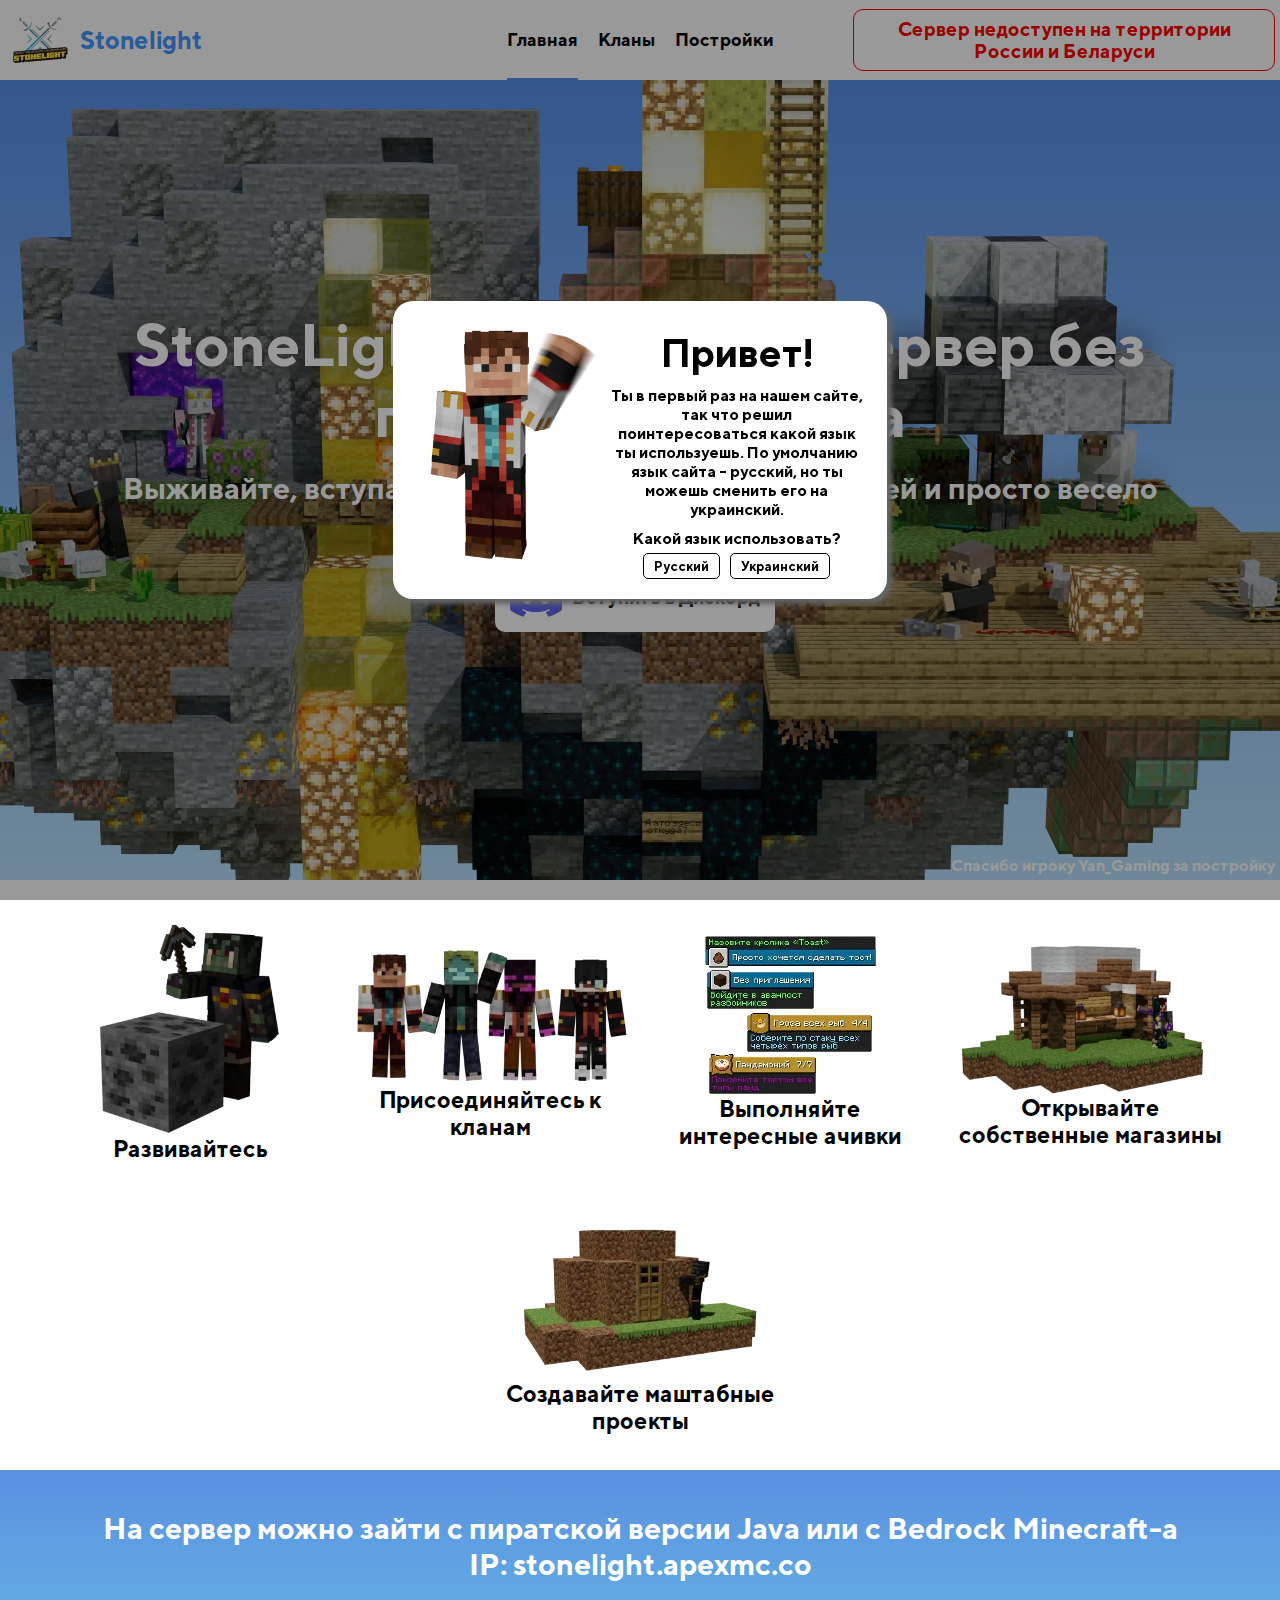
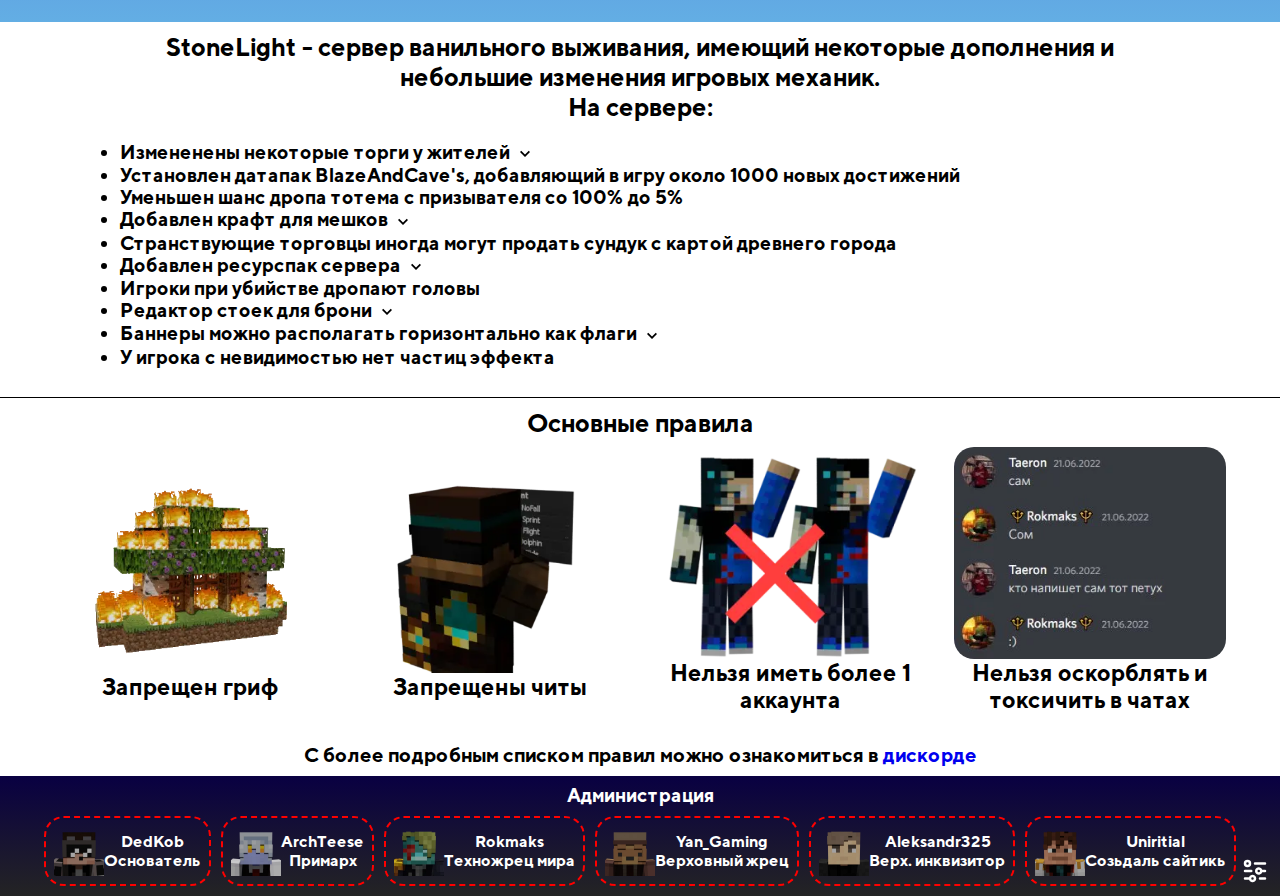
<file: index.html>
<!DOCTYPE html><html lang="en"><head><meta charset="UTF-8"><meta name="viewport" content="width=device-width, initial-scale=1.0"><title>StoneLight</title><link rel="shortcut icon" href="/img/favicon.ico"><link rel="stylesheet" href="styles.css"><link rel="stylesheet" href="styles_index.css"><script src="js.cookie.js"></script><script async src="https://www.googletagmanager.com/gtag/js?id=G-42DLHBGV89"></script><script>window.dataLayer=window.dataLayer || []; function gtag(){ dataLayer.push(arguments)} gtag('js', new Date()); gtag('config', 'G-42DLHBGV89'); </script><script async src="//static.getclicky.com/101378265.js"></script><noscript><p><img alt="Clicky" width="1" height="1" src="//in.getclicky.com/101378265ns.gif" /></p></noscript><script src="lang.js"></script></head><body><header><nav><div style="justify-content: flex-start;"><img src="img/logo.webp" height="80"><span style="font-size: 25px; color: #4596ff;">Stonelight</span></div><div id="pages" class="hide_on_phone"><a href="/index.html" class="checked trans-main">Главная</a><a href="/klans.html" class="trans-klans">Кланы</a><a href="/places.html" class="trans-builds">Постройки</a></div><div style="justify-content: flex-end;"><span class="NoRuBy hide_on_phone" onclick="hidenoruby()"><span id="nohover" class="trans">Сервер недоступен на территории России и Беларуси</span><div id="onhover"><span class="trans">Закрыть</span></div></span></div></nav><div id="pages" class="show_on_phone"><a href="/index.html" class="checked trans-main">Главная</a><a href="/klans.html" class="trans-klans">Кланы</a><a href="/places.html" class="trans-builds">Постройки</a></div></header><div id="description"><div id="bol-blue"><h1 id="mainD" class="trans shadow">StoneLight - ванильный сервер без приватов и доната</h1><div id="secD" class="trans shadow">Выживайте, вступайте в кланы, находите новых друзей и просто весело проводите время :D</div><div style="display: flex; align-items: center;"><a class="white link discord" href="https://discord.gg/GCfnjCsurR" style="margin-right: 10px;"><img src="img/discord.webp" height="40px" style="margin-right: 10px; vertical-align: middle;"><span style="vertical-align: middle; font-size: larger;" class="trans">Вступить в Дискорд</span></a></div><div class="show_on_phone trans" style="color: red; font-size: larger">Сервер недоступен на территории России и Беларуси</div></div><div id="blue_fon"></div><img src="img/banner.webp" id="renImg" class="hide_on_phone"><span class="hide_on_phone" style="position:absolute; bottom:5px; right:5px; color: #fff;">Спасибо игроку Yan_Gaming за постройку</span></div><div class="flex" id="toDo"><div class="toDoElem"><img src="img/do/ork-kopaet.webp" style="height: 80%;"><div class="trans">Развивайтесь</div></div><div class="toDoElem"><img src="img/do/klan.webp" style="width: 100%;"><div class="trans">Присоединяйтесь к кланам</div></div><div class="toDoElem"><img src="img/do/achivka.webp" style="height: 60%;"><div class="trans">Выполняйте интересные ачивки</div></div><div class="toDoElem"><img src="img/do/magaz.webp" style="width: 100%;"><div class="trans">Открывайте собственные магазины</div></div><div class="toDoElem"><img src="img/do/dom.webp" style="width: 100%;"><div class="trans">Создавайте маштабные проекты</div></div></div><div id="pirat"><div><div class="trans">На сервер можно зайти с пиратской версии Java или с Bedrock Minecraft-а</div><div>IP: stonelight.apexmc.co</div></div></div><div id="lblue"><span style="font-size: 25px;" class="trans">StoneLight - сервер ванильного выживания, имеющий некоторые дополнения и небольшие изменения игровых механик.<br>На сервере: </span><ul style="text-align: left; font-size: larger; padding: 0; margin-left: 20px;"><li><span class="trans">Измененены некоторые торги у жителей</span><img src="img/moreArrow.svg" height="20" style="vertical-align: middle; margin-left: 5px; transition: transform 0.4s;" onclick="onoff('alm', this)"></li><div class="hide note trans" id="alm">Алмазные вещи (броня, инструменты, оружие) жители будут продавать не только за изумруды, а и за алмазы (цена у жителей будет меньше чем при крафте на верстаке), книги зачарования будут продаваться за лазурит. Все инструменты и вся броня продаются без зачарований</div><li class="trans">Установлен датапак BlazeAndCave's, добавляющий в игру около 1000 новых достижений</li><li class="trans">Уменьшен шанс дропа тотема с призывателя со 100% до 5%</li><li><span class="trans">Добавлен крафт для мешков</span><img src="img/moreArrow.svg" height="20" style="vertical-align: middle; margin-left: 5px; transition: transform 0.4s;" onclick="onoff('meshok', this)"></li><div class="hide note" id="meshok"><span class="trans">крафт мешка: </span><img src="img/meshok.webp" height="100" style="vertical-align: middle;"></div><li class="trans">Странствующие торговцы иногда могут продать сундук с картой древнего города</li><li><span class="trans">Добавлен ресурспак сервера</span><img src="img/moreArrow.svg" height="20" style="vertical-align: middle; margin-left: 5px; transition: transform 0.4s;" onclick="onoff('rp', this)"></li><div class="hide note" id="rp"><span class="trans">В ресурспак включены: различные шляпы, появляющиеся при переименовании тыкв, карты (переименованая бумага). Названия шляп можно посмотреть </span><a href="/hats.html" class="trans">здесь</a></div><li class="trans">Игроки при убийстве дропают головы</li><li><span class="trans">Редактор стоек для брони</span><img src="img/moreArrow.svg" height="20" style="vertical-align: middle; margin-left: 5px; transition: transform 0.4s;" onclick="onoff('bron', this)"></li><div class="hide note trans" id="bron">Нажатие ПКМ c кремнем с руке открывает интуитивно понятное меню управления</div><li><span class="trans">Баннеры можно располагать горизонтально как флаги</span><img src="img/moreArrow.svg" height="20" style="vertical-align: middle; margin-left: 5px; transition: transform 0.4s;" onclick="onoff('flag', this)"></li><div class="hide note trans" id="flag">Поддерживаемые блоки: заборы, стены, стеклянные панели, железные решетки, громоотводы. Присядьте и щелкните баннер на одном из поддерживаемых блоков, чтобы разместить его в качестве флага</div><li class="trans">У игрока с невидимостью нет частиц эффекта</li></ul></div><div id="rules"><div style="font-size: 25px;" class="trans">Основные правила</div><div class="flex"><div class="toDoElem"><img src="img/rules/nogrif.webp" style="height: 80%;"><div class="trans">Запрещен гриф</div></div><div class="toDoElem"><img src="img/rules/nocheat.webp" style="height: 80%;"><div class="trans">Запрещены читы</div></div><div class="toDoElem"><img src="img/rules/tveanks.webp" style="height: 80%;"><div class="trans">Нельзя иметь более 1 аккаунта</div></div><div class="toDoElem"><img src="img/rules/noToxic.webp" style="height: 80%; border-radius: 20px;"><div class="trans">Нельзя оскорблять и токсичить в чатах</div></div></div><div style="font-size: 20px; margin: 20px 0 10px 0"><span class="trans">С более подробным списком правил можно ознакомиться в </span><a href="https://discord.com/channels/859092488384151582/867308708580163595" class="trans">дискорде</a></div></div><div id="admins"><div style="font-size: larger; color: white;" class="hide_on_phone trans">Администрация</div><div style="font-size: larger; color: white;" class="show_on_phone trans">Создатели сервера</div><div id="adminFlex"><a class="admin" href="https://i.ibb.co/7bzCFGk/84428eae99c40b78a6d7dccd6805fc76-c5-720x720.jpg"><img src="/img/skins/DedKob/1.webp" style="display: inline-block; vertical-align: middle;"><div style="display: inline-block; vertical-align: middle;">DedKob <div class="trans">Основатель</div></div></a><a class="admin hide_on_phone" href="https://i.ibb.co/X3Wz5D6/941764348.webp"><img src="/img/skins/ArchTeese/1.webp" style="display: inline-block; vertical-align: middle;"><div style="display: inline-block; vertical-align: middle;">ArchTeese <div class="trans">Примарх</div></div></a><a class="admin hide_on_phone" href="https://c.tenor.com/ve60xH3hKrcAAAAC/no.gif"><img src="/img/skins/_Rokmaks_/1.webp" style="display: inline-block; vertical-align: middle;"><div style="display: inline-block; vertical-align: middle;">Rokmaks <div class="trans">Техножрец мира</div></div></a><a class="admin hide_on_phone" href="https://i.ibb.co/7ryFTF1/1619742318-7-oir-mobi-p-dobrii-medved-zhivotnie-krasivo-foto-7.jpg"><img src="/img/skins/Yan_Gaming/1.webp" style="display: inline-block; vertical-align: middle;"><div style="display: inline-block; vertical-align: middle;">Yan_Gaming <div class="trans">Верховный жрец </div></div></a><a class="admin hide_on_phone"><img src="/img/skins/Aleksandr325/1.webp" style="display: inline-block; vertical-align: middle;"><div style="display: inline-block; vertical-align: middle;">Aleksandr325 <div class="trans">Верх. инквизитор</div></div></a><a class="admin hide_on_phone" href="https://i.ibb.co/9qW4PDT/ea43ce81-6cb2-479d-8c2e-fadd443af6f6.webp"><img src="/img/skins/Uniritial/1.webp" style="display: inline-block; vertical-align: middle;"><div style="display: inline-block; vertical-align: middle;">Uniritial <div class="trans">Созьдаль сайтикь</div></div></a></div><img src="/img/settings.svg" onclick="show('modal')" height="30px" style="position: absolute; bottom: 10px; right: 10px"></div><div id="modal" class="hide"><div id="modal-content" style="padding: 20px;"><div id="settings"><div style="font-size: larger; margin-bottom: 10px;">Настройки</div><div><span style="margin-right: 5px;">Язык</span><select id="settingsLang" onchange="changeLang()"><option value="ru">Русский</option><option value="ua">Украинский</option></select></div><div><span style="margin-right: 5px;">Показывать предупреждение</span><input onchange="changeNoRu()" type="checkbox" id="settingsAlert"></div></div><div style="display: flex;" class="hide" id="first-lang"><img src="/img/hello.webp" height="250"><div style="display: inline-block; width: 260px; margin-top: 8px;"><div style="font-size: 40px; margin-bottom: 10px;">Привет!</div><div>Ты в первый раз на нашем сайте, так что решил поинтересоваться какой язык ты используешь. По умолчанию язык сайта - русский, но ты можешь сменить его на украинский.</div><div style="margin-top: 10px;">Какой язык использовать?</div><div style="white-space: nowrap; margin-top: 5px;"><button style="margin-right: 10px;" onclick="modal.className='hide'; selectLang('ru')">Русский</button><button onclick="modal.className='hide'; selectLang('ua')">Украинский</button></div></div></div><div class="close" onclick="hide('modal')"></div></div><div id="blacker"></div></div><script>function hide(id){ document.getElementById(id).classList.add("hide");} function show(id){ document.getElementById(id).classList.remove("hide");} function onoff(id, thiS){ if (document.getElementById(id).classList.contains("hide")){ thiS.classList.add("rotate"); show(id);} else{ thiS.classList.remove("rotate"); hide(id);}} function changeNoRu(){ Cookies.set('hided', event.currentTarget.checked ? 'false' : 'true',{ expires: 365}); if (event.currentTarget.checked==true){ document.styleSheets[0].deleteRule(6); document.getElementsByClassName("NoRuBy")[0].classList.remove("opahide");} else{ document.styleSheets[0].addRule(".NoRuBy", "display: none !important;", 6);}} window.onload=function load(){ if (Cookies.get('hided') !="true"){ document.styleSheets[0].deleteRule(6); document.getElementById("settingsAlert").checked=true;} else{ document.getElementById("settingsAlert").checked=false;} if (Cookies.get('lang')==undefined){ document.getElementById("modal-content").children[1].classList.remove("hide"); document.getElementById("modal-content").children[0].classList.add("hide"); show("modal"); document.querySelector('.close').classList.add("hide");}}; function hidenoruby(){ document.getElementsByClassName("NoRuBy")[0].classList.add("opahide"); Cookies.set('hided', 'true',{ expires: 365}); document.getElementById("settingsAlert").checked=false;} function selectLang(langS){ Cookies.set('lang', langS,{ expires: 365}); if (lang=="ua"){ lang();}} function changeLang(){ let langT=event.currentTarget.value; Cookies.set('lang', langT,{ expires: 365}); if (langT=="ru"){ document.location.reload();} else{ lang();}} </script></body></html>
</file>
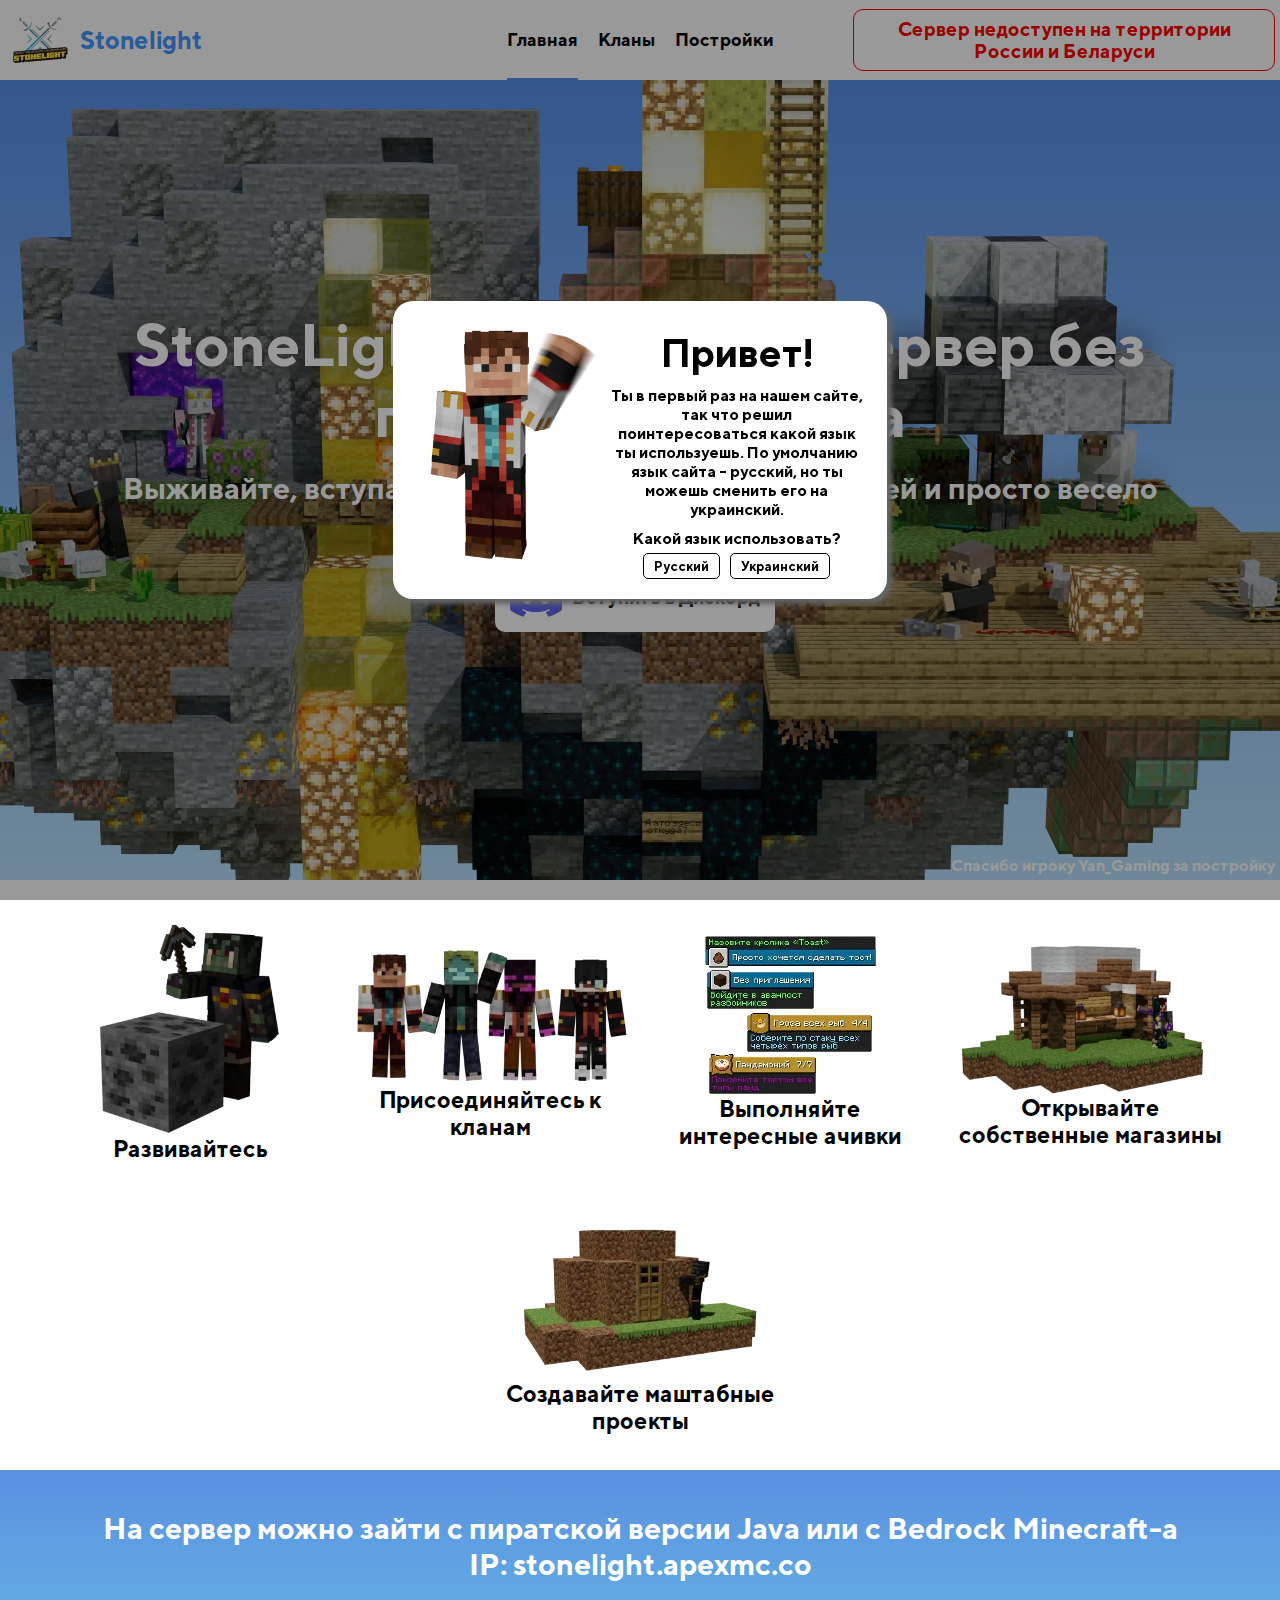
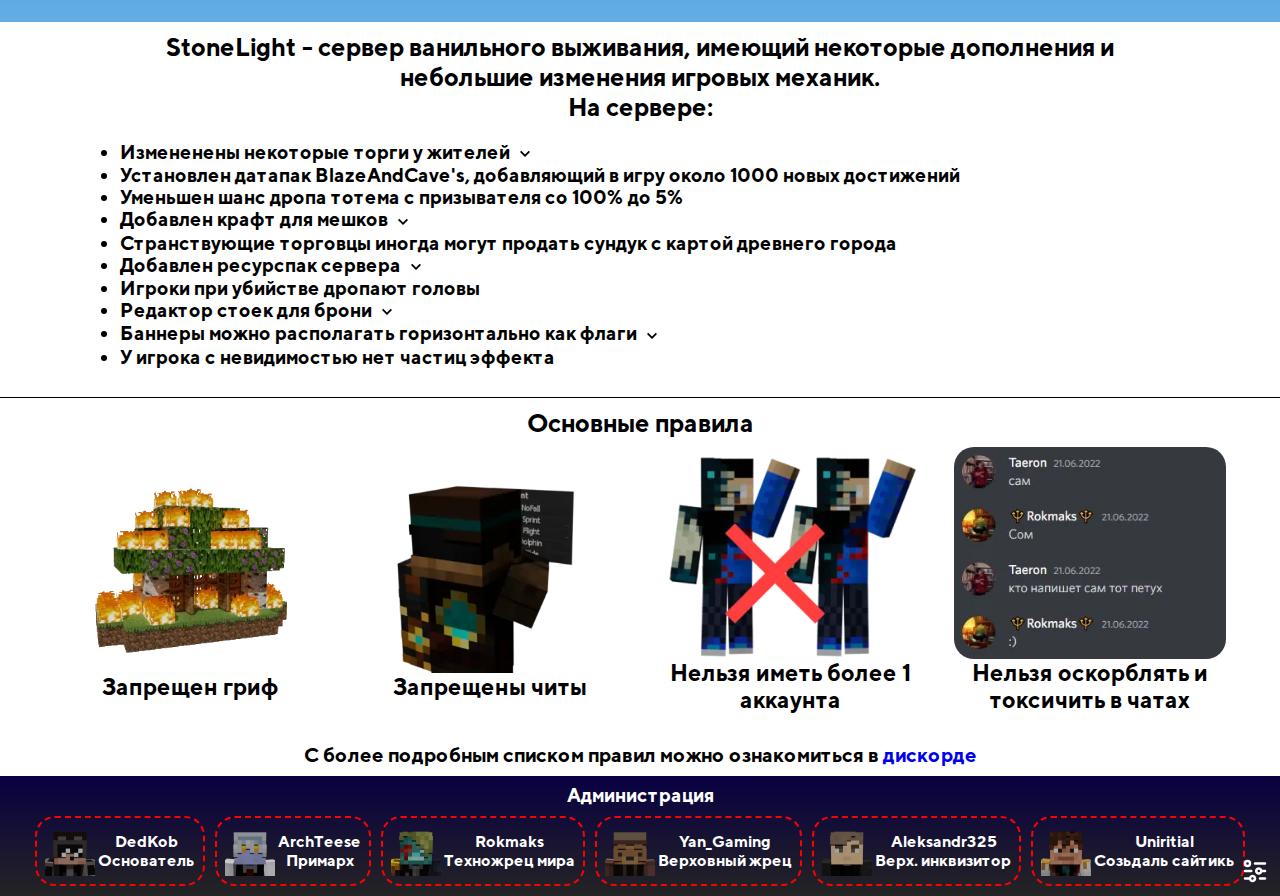
<file: index-dev.html>
<!DOCTYPE html>
<html lang="en">

<head>
    <meta charset="UTF-8">
    <meta name="viewport" content="width=device-width, initial-scale=1.0">
    <title>StoneLight</title>
    <link rel="shortcut icon" href="/img/favicon.ico">
    <link rel="stylesheet" href="styles.css">
    <link rel="stylesheet" href="styles_index.css">
    <script src="js.cookie.js"></script>
    <script async src="https://www.googletagmanager.com/gtag/js?id=G-42DLHBGV89"></script>
    <script>window.dataLayer = window.dataLayer || []; function gtag() { dataLayer.push(arguments) } gtag('js', new Date()); gtag('config', 'G-42DLHBGV89'); </script>
    <script async src="//static.getclicky.com/101378265.js"></script><noscript>
        <p><img alt="Clicky" width="1" height="1" src="//in.getclicky.com/101378265ns.gif" /></p>
    </noscript>
    <script src="lang.js"></script>
</head>

<body>
    <header>
        <nav>
            <div style="justify-content: flex-start;"><img src="img/logo.webp" height="80"><span
                    style="font-size: 25px; color: #4596ff;">Stonelight</span></div>
            <div id="pages" class="hide_on_phone"><a href="/index.html" class="checked trans-main">Главная</a><a
                    href="/klans.html" class="trans-klans">Кланы</a><a
                    href="/places.html" class="trans-builds">Постройки</a></div>
            <div style="justify-content: flex-end;"><span class="NoRuBy hide_on_phone" onclick="hidenoruby()"><span
                        id="nohover" class="trans">Сервер недоступен на территории России и Беларуси</span>
                    <div id="onhover"><span class="trans">Закрыть</span></div>
                </span></div>
        </nav>
        <div id="pages" class="show_on_phone"><a href="/index.html" class="checked trans-main">Главная</a><a
                href="/klans.html" class="trans-klans">Кланы</a><a
                href="/places.html" class="trans-builds">Постройки</a></div>
    </header>
    <div id="description">
        <div id="bol-blue">
            <h1 id="mainD" class="trans shadow">StoneLight - ванильный сервер без приватов и доната</h1>
            <div id="secD" class="trans shadow">Выживайте, вступайте в кланы, находите новых друзей и просто весело
                проводите время :D</div>
            <div style="display: flex; align-items: center;"><a class="white link discord"
                    href="https://discord.gg/GCfnjCsurR" style="margin-right: 10px;"><img src="img/discord.webp"
                        height="40px" style="margin-right: 10px; vertical-align: middle;"><span
                        style="vertical-align: middle; font-size: larger;" class="trans">Вступить в Дискорд</span></a>
            </div>
            <div class="show_on_phone trans" style="color: red; font-size: larger">Сервер недоступен на территории
                России и Беларуси</div>
        </div>
        <div id="blue_fon"></div><img src="img/banner.webp" id="renImg" class="hide_on_phone"><span
            class="hide_on_phone" style="position:absolute; bottom:5px; right:5px; color: #fff;">Спасибо игроку
            Yan_Gaming за постройку</span>
    </div>
    <div class="flex" id="toDo">
        <div class="toDoElem"><img src="img/do/ork-kopaet.webp" style="height: 80%;">
            <div class="trans">Развивайтесь</div>
        </div>
        <div class="toDoElem"><img src="img/do/klan.webp" style="width: 100%;">
            <div class="trans">Присоединяйтесь к кланам</div>
        </div>
        <div class="toDoElem"><img src="img/do/achivka.webp" style="height: 60%;">
            <div class="trans">Выполняйте интересные ачивки</div>
        </div>
        <div class="toDoElem"><img src="img/do/magaz.webp" style="width: 100%;">
            <div class="trans">Открывайте собственные магазины</div>
        </div>
        <div class="toDoElem"><img src="img/do/dom.webp" style="width: 100%;">
            <div class="trans">Создавайте маштабные проекты</div>
        </div>
    </div>
    <div id="pirat">
        <div>
            <div class="trans">На сервер можно зайти с пиратской версии Java или с Bedrock Minecraft-а</div>
            <div>IP: stonelight.apexmc.co</div>
        </div>
    </div>
    <div id="lblue"><span style="font-size: 25px;" class="trans">StoneLight - сервер ванильного выживания, имеющий
            некоторые дополнения и небольшие изменения игровых механик.<br>На сервере: </span>
        <ul style="text-align: left; font-size: larger; padding: 0; margin-left: 20px;">
            <li><span class="trans">Измененены некоторые торги у жителей</span><img src="img/moreArrow.svg" height="20"
                    style="vertical-align: middle; margin-left: 5px; transition: transform 0.4s;"
                    onclick="onoff('alm', this)"></li>
            <div class="hide note trans" id="alm">Алмазные вещи (броня, инструменты, оружие) жители будут продавать не
                только за изумруды, а и за алмазы (цена у жителей будет меньше чем при крафте на верстаке), книги
                зачарования будут продаваться за лазурит. Все инструменты и вся броня продаются без зачарований</div>
            <li class="trans">Установлен датапак BlazeAndCave's, добавляющий в игру около 1000 новых достижений</li>
            <li class="trans">Уменьшен шанс дропа тотема с призывателя со 100% до 5%</li>
            <li><span class="trans">Добавлен крафт для мешков</span><img src="img/moreArrow.svg" height="20"
                    style="vertical-align: middle; margin-left: 5px; transition: transform 0.4s;"
                    onclick="onoff('meshok', this)"></li>
            <div class="hide note" id="meshok"><span class="trans">крафт мешка: </span><img src="img/meshok.webp"
                    height="100" style="vertical-align: middle;"></div>
            <li class="trans">Странствующие торговцы иногда могут продать сундук с картой древнего города</li>
            <li><span class="trans">Добавлен ресурспак сервера</span><img src="img/moreArrow.svg" height="20"
                    style="vertical-align: middle; margin-left: 5px; transition: transform 0.4s;"
                    onclick="onoff('rp', this)"></li>
            <div class="hide note" id="rp"><span class="trans">В ресурспак включены: различные шляпы, появляющиеся при
                    переименовании тыкв, карты (переименованая бумага). Названия шляп можно посмотреть </span><a
                    href="/hats.html" class="trans">здесь</a></div>
            <li class="trans">Игроки при убийстве дропают головы</li>
            <li><span class="trans">Редактор стоек для брони</span><img src="img/moreArrow.svg" height="20"
                    style="vertical-align: middle; margin-left: 5px; transition: transform 0.4s;"
                    onclick="onoff('bron', this)"></li>
            <div class="hide note trans" id="bron">Нажатие ПКМ c кремнем с руке открывает интуитивно понятное меню
                управления</div>
            <li><span class="trans">Баннеры можно располагать горизонтально как флаги</span><img src="img/moreArrow.svg"
                    height="20" style="vertical-align: middle; margin-left: 5px; transition: transform 0.4s;"
                    onclick="onoff('flag', this)"></li>
            <div class="hide note trans" id="flag">Поддерживаемые блоки: заборы, стены, стеклянные панели, железные
                решетки, громоотводы. Присядьте и щелкните баннер на одном из поддерживаемых блоков, чтобы разместить
                его в качестве флага</div>
            <li class="trans">У игрока с невидимостью нет частиц эффекта</li>
        </ul>
    </div>
    <div id="rules">
        <div style="font-size: 25px;" class="trans">Основные правила</div>
        <div class="flex">
            <div class="toDoElem"><img src="img/rules/nogrif.webp" style="height: 80%;">
                <div class="trans">Запрещен гриф</div>
            </div>
            <div class="toDoElem"><img src="img/rules/nocheat.webp" style="height: 80%;">
                <div class="trans">Запрещены читы</div>
            </div>
            <div class="toDoElem"><img src="img/rules/tveanks.webp" style="height: 80%;">
                <div class="trans">Нельзя иметь более 1 аккаунта</div>
            </div>
            <div class="toDoElem"><img src="img/rules/noToxic.webp" style="height: 80%; border-radius: 20px;">
                <div class="trans">Нельзя оскорблять и токсичить в чатах</div>
            </div>
        </div>
        <div style="font-size: 20px; margin: 20px 0 10px 0"><span class="trans">С более подробным списком правил можно
                ознакомиться в </span><a href="https://discord.com/channels/859092488384151582/867308708580163595"
                class="trans">дискорде</a></div>
    </div>
    <div id="admins">
        <div style="font-size: larger; color: white;" class="hide_on_phone trans">Администрация</div>
        <div style="font-size: larger; color: white;" class="show_on_phone trans">Создатели сервера</div>
        <div id="adminFlex"><a class="admin"
                href="https://i.ibb.co/7bzCFGk/84428eae99c40b78a6d7dccd6805fc76-c5-720x720.jpg"><img
                    src="/img/skins/DedKob/1.webp" style="display: inline-block; vertical-align: middle;">
                <div style="display: inline-block; vertical-align: middle;">DedKob <div class="trans">Основатель</div>
                </div>
            </a><a class="admin hide_on_phone" href="https://i.ibb.co/X3Wz5D6/941764348.webp"><img
                    src="/img/skins/ArchTeese/1.webp" style="display: inline-block; vertical-align: middle;">
                <div style="display: inline-block; vertical-align: middle;">ArchTeese <div class="trans">Примарх</div>
                </div>
            </a><a class="admin hide_on_phone" href="https://c.tenor.com/ve60xH3hKrcAAAAC/no.gif"><img
                    src="/img/skins/_Rokmaks_/1.webp" style="display: inline-block; vertical-align: middle;">
                <div style="display: inline-block; vertical-align: middle;">Rokmaks <div class="trans">Техножрец мира</div>
                </div>
            </a><a class="admin hide_on_phone"
                href="https://i.ibb.co/7ryFTF1/1619742318-7-oir-mobi-p-dobrii-medved-zhivotnie-krasivo-foto-7.jpg"><img
                    src="/img/skins/Yan_Gaming/1.webp" style="display: inline-block; vertical-align: middle;">
                <div style="display: inline-block; vertical-align: middle;">Yan_Gaming <div class="trans">Верховный жрец
                    </div>
                </div>
            </a><a class="admin hide_on_phone"><img src="/img/skins/Aleksandr325/1.webp"
                    style="display: inline-block; vertical-align: middle;">
                <div style="display: inline-block; vertical-align: middle;">Aleksandr325 <div class="trans">Верх.
                        инквизитор</div>
                </div>
            </a><a class="admin hide_on_phone"
                href="https://i.ibb.co/9qW4PDT/ea43ce81-6cb2-479d-8c2e-fadd443af6f6.webp"><img
                    src="/img/skins/Uniritial/1.webp" style="display: inline-block; vertical-align: middle;">
                <div style="display: inline-block; vertical-align: middle;">Uniritial <div class="trans">Созьдаль
                        сайтикь</div>
                </div>
            </a></div><img src="/img/settings.svg" onclick="show('modal')" height="30px"
            style="position: absolute; bottom: 10px; right: 10px">
    </div>
    <div id="modal" class="hide">
        <div id="modal-content" style="padding: 20px;">
            <div id="settings">
                <div style="font-size: larger; margin-bottom: 10px;">Настройки</div>
                <div><span style="margin-right: 5px;">Язык</span><select id="settingsLang" onchange="changeLang()">
                        <option value="ru">Русский</option>
                        <option value="ua">Украинский</option>
                    </select></div>
                <div><span style="margin-right: 5px;">Показывать предупреждение</span><input onchange="changeNoRu()"
                        type="checkbox" id="settingsAlert"></div>
            </div>
            <div style="display: flex;" class="hide" id="first-lang"><img src="/img/hello.webp" height="250">
                <div style="display: inline-block; width: 260px; margin-top: 8px;">
                    <div style="font-size: 40px; margin-bottom: 10px;">Привет!</div>
                    <div>Ты в первый раз на нашем сайте, так что решил поинтересоваться какой язык ты используешь. По
                        умолчанию язык сайта - русский, но ты можешь сменить его на украинский.</div>
                    <div style="margin-top: 10px;">Какой язык использовать?</div>
                    <div style="white-space: nowrap; margin-top: 5px;"><button style="margin-right: 10px;"
                            onclick="modal.className='hide'; selectLang('ru')">Русский</button><button
                            onclick="modal.className='hide'; selectLang('ua')">Украинский</button></div>
                </div>
            </div>
            <div class="close" onclick="hide('modal')"></div>
        </div>
        <div id="blacker"></div>
    </div>
    <script>function hide(id) { document.getElementById(id).classList.add("hide"); } function show(id) { document.getElementById(id).classList.remove("hide"); } function onoff(id, thiS) { if (document.getElementById(id).classList.contains("hide")) { thiS.classList.add("rotate"); show(id); } else { thiS.classList.remove("rotate"); hide(id); } } function changeNoRu() { Cookies.set('hided', event.currentTarget.checked ? 'false' : 'true', { expires: 365 }); if (event.currentTarget.checked == true) { document.styleSheets[0].deleteRule(6); document.getElementsByClassName("NoRuBy")[0].classList.remove("opahide"); } else { document.styleSheets[0].addRule(".NoRuBy", "display: none !important;", 6); } } window.onload = function load() { if (Cookies.get('hided') != "true") { document.styleSheets[0].deleteRule(6); document.getElementById("settingsAlert").checked = true; } else { document.getElementById("settingsAlert").checked = false; } if (Cookies.get('lang') == undefined) { document.getElementById("modal-content").children[1].classList.remove("hide"); document.getElementById("modal-content").children[0].classList.add("hide"); show("modal"); document.querySelector('.close').classList.add("hide"); } }; function hidenoruby() { document.getElementsByClassName("NoRuBy")[0].classList.add("opahide"); Cookies.set('hided', 'true', { expires: 365 }); document.getElementById("settingsAlert").checked = false; } function selectLang(langS) { Cookies.set('lang', langS, { expires: 365 }); if (lang == "ua") { lang(); } } function changeLang() { let langT = event.currentTarget.value; Cookies.set('lang', langT, { expires: 365 }); if (langT == "ru") { document.location.reload(); } else { lang(); } } </script>
</body>

</html>
</file>
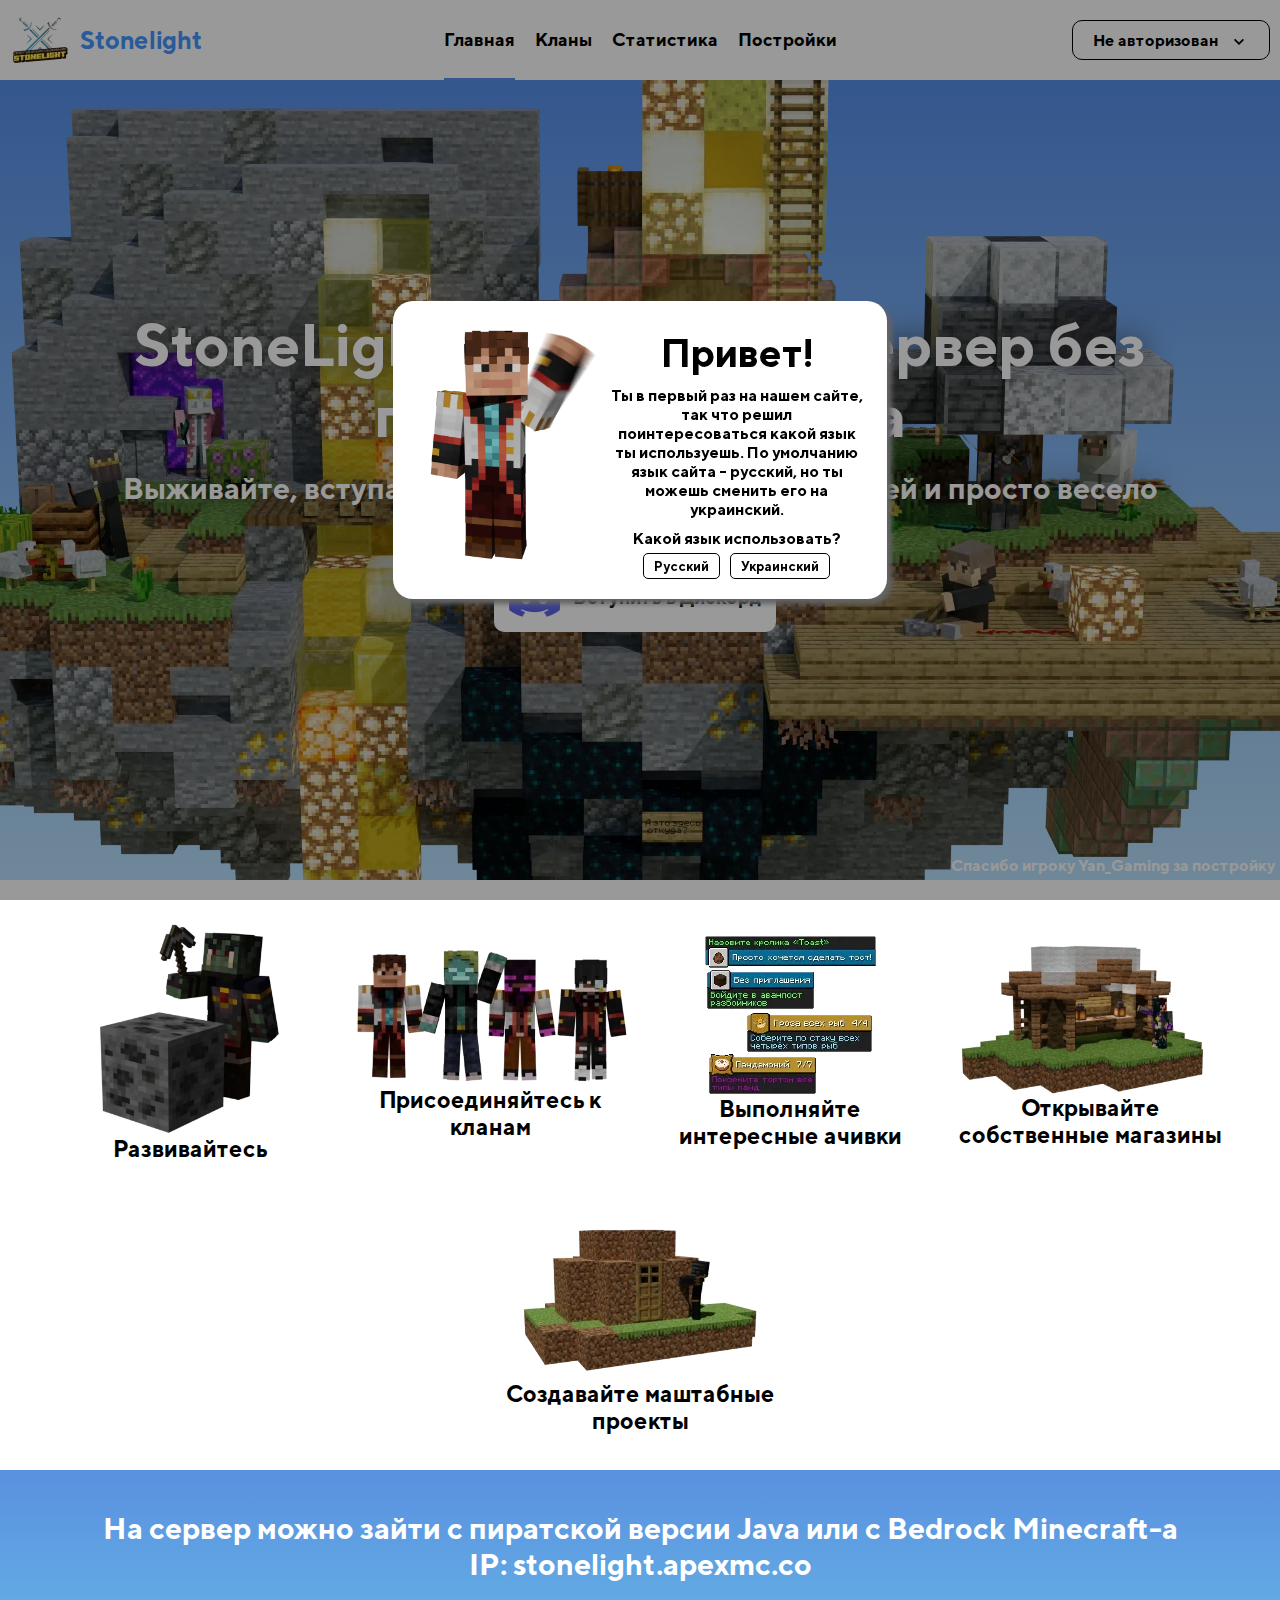
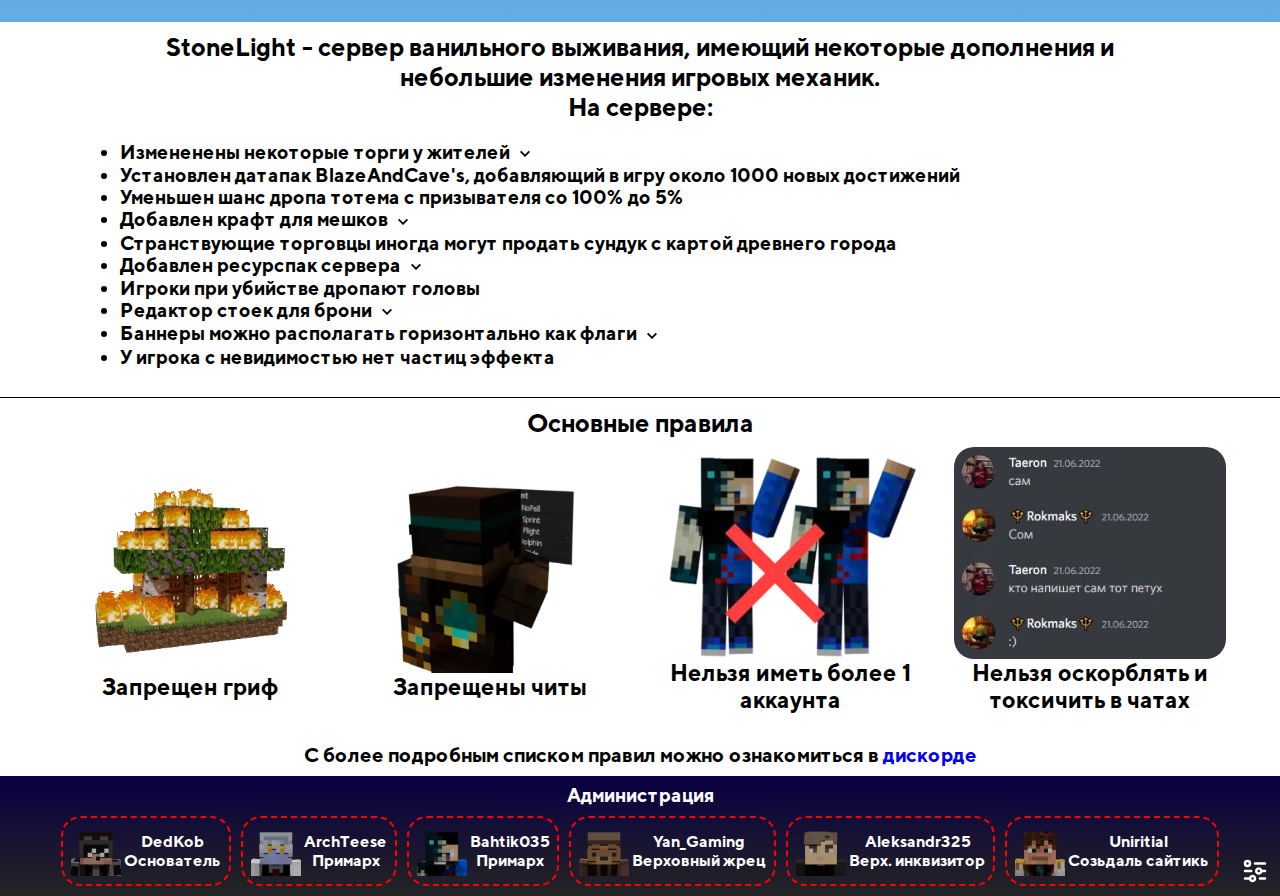
<file: index-dev2.html>
<!DOCTYPE html>
<html lang="en">

<head>
    <meta charset="UTF-8">
    <meta name="viewport" content="width=device-width, initial-scale=1.0">
    <title>StoneLight</title>
    <link rel="canonical" href="https://stonelightmc.github.io/index.html">
    <link rel="shortcut icon" href="/img/favicon.ico">
    <link rel="stylesheet" href="styles.css">
    <link rel="stylesheet" href="styles_index.css">
    <script src="js.cookie.js"></script>    
    <script async src="https://www.googletagmanager.com/gtag/js?id=G-42DLHBGV89"></script>
    <script>
      window.dataLayer = window.dataLayer || [];
      function gtag(){dataLayer.push(arguments);}
      gtag('js', new Date());
      gtag('config', 'G-42DLHBGV89');
    </script>
    <script async src="//static.getclicky.com/101378265.js"></script>
    <noscript><p><img alt="Clicky" width="1" height="1" src="//in.getclicky.com/101378265ns.gif" /></p></noscript>
    <script src="lang.js"></script>
    <script>
        function hide(id) {
            document.getElementById(id).classList.add("hide");
        }
        function show(id) {
            document.getElementById(id).classList.remove("hide");
        }
        function onoff(id) {
            if(document.getElementById(id).classList.contains("hide")) {
                event.currentTarget.classList.add("rotate");
                show(id);
            }
            else {
                event.currentTarget.classList.remove("rotate");
                hide(id);
            }
        }
        function authonoff() {
            if(document.getElementById("auth-window").classList.contains("open")) {
                event.currentTarget.classList.remove("rotate");
                event.currentTarget.parentElement.classList.remove("open");
                document.getElementById("auth-window").classList.remove("open");
            }
            else {
                event.currentTarget.classList.add("rotate");
                event.currentTarget.parentElement.classList.add("open");
                document.getElementById("auth-window").classList.add("open");
            }
        }
        function modal(id) {
            let mod = document.getElementById("modal-content").children;
            for (let i = 0; i < mod.length - 1; i++) {
                if(i != id) {
                    mod[i].classList.add("hide");
                }
            }
            mod[id].classList.remove("hide");
            show("modal");
        }
        function changeNoRu() {
            Cookies.set('hided', event.currentTarget.checked ? 'false' : 'true', { expires: 365 });
            if(event.currentTarget.checked == true) {
                document.styleSheets[0].deleteRule(6);
                document.getElementsByClassName("NoRuBy")[0].classList.remove("opahide");
            } else {
                document.styleSheets[0].addRule(".NoRuBy", "display:none !important;", 6);
            }
        }
        function hidenoruby() {
            document.getElementsByClassName("NoRuBy")[0].classList.add("opahide");
            Cookies.set('hided', 'true', { expires: 365 });
            document.getElementById("settingsAlert").checked = false;
        }
        function selectLang(langS) {
            Cookies.set('lang', langS, { expires: 365 });
            if(lang == "ua") {
                lang();
            }
        }
        function changeLang() {
            let langT = event.currentTarget.value;
            Cookies.set('lang', langT, { expires: 365 });
            if(langT == "ru") {
                document.location.reload();
            } else {
                lang();
            }
        }
        function discord() {
            let cNick = document.getElementById("reg-cnick").value;
            Cookies.set("reg", "&c=" + (cNick != "" ? cNick : "n") + "&m=" + document.getElementById("reg-mcnick").value);
            window.location.href = "https:\/\/discord.com/api/oauth2/authorize?client_id=1010150530720469002&redirect_uri=http%3A%2F%2Fstonelightapi.ddns.is74.ru%2Fregister&response_type=code&scope=identify%20guilds";
        }
        const urlParams = new URLSearchParams(window.location.search);
        if(Cookies.get("reg") != undefined && urlParams.get("code") != null) {
            window.location.href = "http://stonelightapi.ddns.is74.ru/register?code=" + urlParams.get("code") + Cookies.get("reg");
            Cookies.remove("reg");
        }
        if(window.location.hash != "") {
            var err = null;
            switch (window.location.hash) {
                case "#serverfull":
                    err = "Сервер не может обработать столько пользователей. Рекомендую сообщить об этом Uniritial (разработчику сайта)";
                    break;
                case "#register":
                    err = "Вы не зарегистрированы";
                    break;
                case "#servererr":
                    err = "Внутренняя ошибка сервера. Рекомендую сообщить об этом Uniritial (разработчику сайта)";
                    break;
                default:
                    var num = parseInt(window.location.hash.substring(1, window.location.hash.length));
                    if(!isNaN(num)) {
                        Cookies.set("session", num);
                    } else {
                        err = "Ошибка кода. Попробуйте залогиниться заново";         
                    }
                    break;
            }
            if(err != null) {
                window.addEventListener("load", function(){
                    document.getElementById("reg-err").textContent = err;
                    modal(4);
                });
            }
            history.pushState("", document.title, window.location.pathname);
        }
        window.onload = function() {
            if(Cookies.get("hided") != "true") {
               document.styleSheets[0].deleteRule(6);
               document.getElementById("settingsAlert").checked = true;
            } else {
                document.getElementById("settingsAlert").checked = false;
            }
            if(urlParams.get("err") != null) {
                if(urlParams.get("err") != "ok") {
                    document.getElementById("registration-info").children[0].classList.add("hide");
                    document.getElementById("registration-info").children[1].classList.remove("hide");
                }
                modal(3);
            }
            if(Cookies.get("lang") == undefined) {
                document.querySelector('.close').classList.add("hide");
                modal(2);
            }
            document.getElementById("skin-file").addEventListener("change", updateSkin);
        };
        function updateSkin() {
            var formData = new FormData();
            formData.append("s", Cookies.get("session"));
            formData.append("skin", document.getElementById("skin-file").files[0], "skin.png");
            var skinUpdate = new XMLHttpRequest();
            skinUpdate.open("POST", "http://stonelightapi.ddns.is74.ru/updateSkin");
            skinUpdate.onload = function () {
                if (skinUpdate.status != 200) {
                    alert("Не удалось обновить скин");
                } else {
                    
                }
            };
            skinUpdate.onerror = function() {
                alert("Не удалось обновить скин");
            };
            skinUpdate.send(formData);
        }
        if(Cookies.get("session") != undefined) {
            var sessionInfo = new XMLHttpRequest();
            sessionInfo.open("GET", "https://stonelightapi.ddns.is74.ru/sessionInfo?a=" + Cookies.get("session"));
            sessionInfo.onload = function () {
                if (sessionInfo.status != 200) {
                    document.getElementById("auth-state").textContent = "Войдите заново";
                } else {
                    let session = JSON.parse(sessionInfo.responseText);
                    document.getElementById("auth-sNick").textContent = session["cn"];
                    document.getElementById("auth-skin").src = session["sk"] ? "/img/skins/" + session["mn"] + "/1.webp" : "/img/skins/no.webp"
                    document.getElementById("auth-state").textContent = session["cn"];
                    document.getElementById("auth-nick").textContent = session["mn"];
                    let names = [["Аккаунт проверяется", "#000"], ["Ожидает принятия", "#000"], ["В вайтлисте", "#00c200"]];
                    document.getElementById("auth-status").textContent = names[session["s"]][0];
                    document.getElementById("auth-status").style.color = names[session["s"]][1];
                    if(session["s"] == 1) {
                        show("auth-cshop");
                        show("auth-cskin");
                    }
                    show("auth-info");
                    hide("auth-login");
                }
            };
            sessionInfo.onerror = function() {
                document.getElementById("auth-state").textContent = "Сервер не отвечает";
            };
            sessionInfo.send();
        } else {
            window.addEventListener("load", function(){
                document.getElementById("auth-state").textContent = "Не авторизован";
            });
        }
        
    </script>
</head>

<body>
    <header>
        <nav>
            <div style="justify-content: flex-start;">
                <img src="img/logo.webp" height="80">
                <span style="font-size: 25px; color: #4596ff;">Stonelight</span>
            </div>
            <div id="pages" class="hide_on_phone">
                <a href="/index.html" class="checked trans-main">Главная</a>
                <a href="/klans.html" class="trans-klans">Кланы</a>
                <a href="/stats.html">Статистика</a>
                <a href="/places.html" class="trans-builds">Постройки</a>
            </div>
            <div style="justify-content: flex-end;">
                <!--span class="NoRuBy hide_on_phone" onclick="hidenoruby()"><span id="nohover" class="trans">Сервер недоступен на территории России и Беларуси</span><div id="onhover"><span class="trans">Закрыть</span></div></span-->
                <div class="border" id="auth"><span id="auth-state">Загрузка...</span><img src="/img/moreArrow.svg" onclick="authonoff()" class="onoffarrow" id="auth-open" style="vertical-align: baseline"></div>
                <div id="auth-window">
                    <div id="auth-info" class="hide">
                        <div style="display: flex; justify-content: center; align-items: center; margin-top: 10px; padding-bottom: 10px; border-bottom: #000 solid 1px;">
                            <div style="display: inline-block; position: relative;">
                                <img height="50" id="auth-skin" style="border-radius: 10px; margin-right: 6px;" title="Cкин">
                            </div>
                            <div>
                                <div style="font-size: 20px" id="auth-sNick" title="Упрощённый ник"></div>
                                <div style="color: grey;" title="Ник в майнкрафте" id="auth-nick"></div>
                            </div>
                        </div>
                        <div style="color: #b5c200; margin-top: 5px;" id="auth-status"></div>
                        <div style="margin-top: 10px;">
                            <label class="hide" id="auth-cskin" for="skin-file">
                                Изменить скин
                                <input type="file" id="skin-file" accept="image/png" style="display: none;">
                            </label>
                        </div>
                        <button style="margin-top: 5px" class="hide" id="auth-cshop">Добавить магазин</button>
                        <div style="border-top: #000 solid 1px; padding-top: 6px; position: absolute; bottom: 8px; width: 100%; cursor: pointer;">
                            <img style="vertical-align: middle;" src="/img/logout.svg" height="30">
                            <span style="font-size: 20px; vertical-align: middle;">Выйти</span>
                        </div>
                    </div>
                    <div id="auth-login">
                        <div style="padding: 6px 0; cursor: pointer;" onclick="window.location.href='https:\/\/discord.com/api/oauth2/authorize?client_id=1010150530720469002&redirect_uri=http%3A%2F%2Fstonelightapi.ddns.is74.ru%2Flogin&response_type=code&scope=identify'">
                            <img style="vertical-align: middle;" src="/img/login.svg" height="30">
                            <span style="font-size: 20px; vertical-align: middle;">Войти</span>
                        </div>
                        <div style="border-top: #000 solid 1px; padding: 6px 0; cursor: pointer;" onclick="modal('1')">
                            <img style="vertical-align: middle;" src="/img/reg.svg" height="33">
                            <span style="font-size: 20px; vertical-align: middle;">Регистрация</span>
                        </div>
                    </div>
                </div>           
            </div>
        </nav>
        <div id="pages" class="show_on_phone">
            <a href="/index.html" class="checked trans-main">Главная</a>
            <a href="/klans.html" class="trans-klans">Кланы</a>
            <a href="/stats.html">Статистика</a>
            <a href="/places.html" class="trans-builds">Постройки</a>
        </div>
    </header>
    <div id="description">
        <div id="bol-blue">
            <h1 id="mainD" class="trans shadow">StoneLight - ванильный сервер без приватов и доната</h1>
            <div id="secD" class="trans shadow">Выживайте, вступайте в кланы, находите новых друзей и просто
                весело проводите время :D</div>
            <div style="display: flex; align-items: center;" id="img">
                <a class="white link discord" href="https://discord.gg/GCfnjCsurR" style="margin-right: 10px;">
                    <img src="img/discord.webp" height="40px" style="margin-right: 10px; vertical-align: middle;">
                    <span style="vertical-align: middle; font-size: larger;" class="trans">Вступить в Дискорд</span>
                </a>
                <!--div class="white">
                    <img src="img/more.svg" height="32px" style="margin-right: 10px; vertical-align: middle;">
                    <span style="vertical-align: middle; font-size: larger;">Подробнее</span>
                </div-->
            </div>
            <div class="show_on_phone trans" style="color: red; font-size: larger;">Сервер недоступен на территории России и Беларуси</div>
        </div>
        <div id="blue_fon">
        </div>
        <img src="img/banner.webp" id="renImg" class="hide_on_phone">
        <span style="position:absolute; bottom:5px; right:5px; color: #fff;" class="hide_on_phone">Спасибо игроку Yan_Gaming за постройку</span>
    </div>
    <div class="flex" id="toDo">
        <div class="toDoElem">
            <img src="img/do/ork-kopaet.webp" style="height: 80%;">
            <div class="trans">Развивайтесь</div>
        </div>
        <div class="toDoElem">
            <img src="img/do/klan.webp" style="width: 100%;">
            <div class="trans">Присоединяйтесь к кланам</div>
            
        </div>
        <div class="toDoElem">
            <img src="img/do/achivka.webp" style="height: 60%;">
            <div class="trans">Выполняйте интересные ачивки</div>
        </div>
        <div class="toDoElem">
            <img src="img/do/magaz.webp" style="width: 100%;">
            <div class="trans">Открывайте собственные магазины</div>
        </div>
        <div class="toDoElem">
            <img src="img/do/dom.webp" style="width: 100%;">
            <div class="trans">Создавайте маштабные проекты</div>
        </div>
    </div>
    <div id="pirat">
        <div>
            <div class="trans">На сервер можно зайти с пиратской версии Java или с Bedrock Minecraft-а</div>
            <div>IP: stonelight.apexmc.co</div>
        </div>
    </div>
    <div id="lblue">
        <span style="font-size: 25px;" class="trans">StoneLight - сервер ванильного выживания, имеющий некоторые дополнения и небольшие изменения игровых механик.<br> На сервере: </span>
        <ul style="text-align: left; font-size: larger; padding: 0; margin-left: 20px;">
            <li><span class="trans">Измененены некоторые торги у жителей</span><img src="img/moreArrow.svg" class="onoffarrow" onclick="onoff('alm')"></li>
            <div class="hide note trans" id="alm">Алмазные вещи (броня, инструменты, оружие) жители будут продавать не только за изумруды, а и за алмазы (цена у жителей будет меньше чем при крафте на верстаке), книги зачарования будут продаваться за лазурит. Все инструменты и вся броня продаются без зачарований</div>
            <li class="trans">Установлен датапак BlazeAndCave's, добавляющий в игру около 1000 новых достижений</li>
            <li class="trans">Уменьшен шанс дропа тотема с призывателя со 100% до 5%</li>
            <li><span class="trans">Добавлен крафт для мешков</span><img src="img/moreArrow.svg" class="onoffarrow" onclick="onoff('meshok')"></li>
            <div class="hide note" id="meshok"><span class="trans">крафт мешка: </span><img src="img/meshok.webp" height="100" style="vertical-align: middle;"></div>
            <li class="trans">Странствующие торговцы иногда могут продать сундук с картой древнего города</li>
            <li><span class="trans">Добавлен ресурспак сервера</span><img src="img/moreArrow.svg" class="onoffarrow"  onclick="onoff('rp',)"></li>
            <div class="hide note" id="rp"><span class="trans">В ресурспак включены: различные шляпы, появляющиеся при переименовании тыкв, карты (переименованая бумага). Названия шляп можно посмотреть </span><a href="/hats.html" class="trans">здесь</a></div>
            <li class="trans">Игроки при убийстве дропают головы</li>
            <li><span class="trans">Редактор стоек для брони</span><img src="img/moreArrow.svg" class="onoffarrow" onclick="onoff('bron')"></li>
            <div class="hide note trans" id="bron">Нажатие ПКМ c кремнем с руке открывает интуитивно понятное меню управления</div>
            <li><span class="trans">Баннеры можно располагать горизонтально как флаги</span><img src="img/moreArrow.svg" class="onoffarrow" onclick="onoff('flag')"></li>
            <div class="hide note trans" id="flag">Поддерживаемые блоки: заборы, стены, стеклянные панели, железные решетки, громоотводы. Присядьте и щелкните баннер на одном из поддерживаемых блоков, чтобы разместить его в качестве флага</div>
            <li class="trans">У игрока с невидимостью нет частиц эффекта</li>
        </ul>
    </div>
    <div id="rules">
        <div style="font-size: 25px;" class="trans">Основные правила</div>
        <div class="flex">
            <div class="toDoElem">
                <img src="img/rules/nogrif.webp" style="height: 80%;">
                <div class="trans">Запрещен гриф</div>
            </div>
            <div class="toDoElem">
                <img src="img/rules/nocheat.webp" style="height: 80%;">
                <div class="trans">Запрещены читы</div>
            </div>
            <div class="toDoElem">
                <img src="img/rules/tveanks.webp" style="height: 80%;">
                <div class="trans">Нельзя иметь более 1 аккаунта</div>
            </div>
            <div class="toDoElem">
                <img src="img/rules/noToxic.webp" style="height: 80%; border-radius: 20px;">
                <div class="trans">Нельзя оскорблять и токсичить в чатах</div>
            </div>
        </div>
        <div style="font-size: 20px; margin: 20px 0 10px 0"><span class="trans">С более подробным списком правил можно ознакомиться в </span><a href="https://discord.com/channels/859092488384151582/867308708580163595" class="trans">дискорде</a></div>
    </div>
    <div id="admins">
        <div style="font-size: larger; color: white;" class="hide_on_phone trans">Администрация</div>
        <div style="font-size: larger; color: white;" class="show_on_phone trans">Создатели сервера</div>
        <div id="adminFlex">
            <a class="admin" href="https://i.ibb.co/7bzCFGk/84428eae99c40b78a6d7dccd6805fc76-c5-720x720.jpg">
                <img src="/img/skins/DedKob/1.webp" style="display: inline-block; vertical-align: middle;">
                <div style="display: inline-block; vertical-align: middle;">
                    DedKob
                    <div class="trans">Основатель</div>
                </div>
            </a>
            <a class="admin hide_on_phone" href="https://i.ibb.co/X3Wz5D6/941764348.webp">
                <img src="/img/skins/ArchTeese/1.webp" style="display: inline-block; vertical-align: middle;">
                <div style="display: inline-block; vertical-align: middle;">
                    ArchTeese
                    <div class="trans">Примарх</div>
                </div>
            </a>
            <a class="admin hide_on_phone" href="https://c.tenor.com/ve60xH3hKrcAAAAC/no.gif">
                <img src="/img/skins/Bahtik035/1.webp" style="display: inline-block; vertical-align: middle;">
                <div style="display: inline-block; vertical-align: middle;">
                    Bahtik035
                    <div class="trans">Примарх</div>
                </div>
            </a> 
            <a class="admin hide_on_phone" href="https://i.ibb.co/7ryFTF1/1619742318-7-oir-mobi-p-dobrii-medved-zhivotnie-krasivo-foto-7.jpg">
                <img src="/img/skins/Yan_Gaming/1.webp" style="display: inline-block; vertical-align: middle;">
                <div style="display: inline-block; vertical-align: middle;">
                    Yan_Gaming
                    <div class="trans">Верховный жрец</div>
                </div>
            </a>
            <a class="admin hide_on_phone">
                <img src="/img/skins/Aleksandr325/1.webp" style="display: inline-block; vertical-align: middle;">
                <div style="display: inline-block; vertical-align: middle;">
                    Aleksandr325
                    <div class="trans">Верх. инквизитор</div>
                </div>
            </a>
            <a class="admin hide_on_phone" href="https://i.ibb.co/9qW4PDT/ea43ce81-6cb2-479d-8c2e-fadd443af6f6.webp">
                <img src="/img/skins/Uniritial/1.webp" style="display: inline-block; vertical-align: middle;">
                <div style="display: inline-block; vertical-align: middle;">
                    Uniritial
                    <div class="trans">Созьдаль сайтикь</div>
                </div>
            </a>
        </div>
        <img src="/img/settings.svg" onclick="modal(0)" height="30px" style="position: absolute; bottom: 10px; right: 10px">
    </div>
    <div id="modal" class="hide">
        <div id="modal-content" style="padding: 20px;">
            <div id="settings">
                <div style="font-size: larger; margin-bottom: 10px;">Настройки</div>
                <div><span style="margin-right: 5px;">Язык</span><select id="settingsLang" onchange="changeLang()"><option value="ru">Русский</option><option value="ua">Украинский</option></select></div>
                <div><span style="margin-right: 5px;">Показывать предупреждение</span><input onchange="changeNoRu()" type="checkbox" id="settingsAlert"></div>
            </div>
            <div id="registration" class="hide">
                <div style="margin-bottom: 5px;">
                    <input type="text" id="reg-mcnick">
                    <label for="reg-mcnick">Ваш ник в майнкрафте</label>
                </div>
                <div style="margin-bottom: 5px;">
                    <input type="text" id="reg-cnick" placeholder="Необязательно">
                    <label for="reg-cnick">Ваш упрощенный ник <div style="color: #8d8d8d;">(например Rokmaks вместо _Rokmaks_)</div></label>
                </div>
                <div class="border" style="cursor: pointer;" onclick="discord()">
                    <img style="vertical-align: middle; margin-right: 10px;" src="/img/discord.webp" height="30px">
                    <span style="vertical-align: middle;">Зарегестрироваться</span>
                </div>
            </div>
            <div style="display: flex;" class="hide" id="first-lang">
                <img src="/img/hello.webp" height="250">
                <div style="display: inline-block; width: 260px; margin-top: 8px;">
                    <div style="font-size: 40px; margin-bottom: 10px;">Привет!</div>
                    <div>Ты в первый раз на нашем сайте, так что решил поинтересоваться какой язык ты используешь. По умолчанию язык
                        сайта - русский, но ты можешь сменить его на украинский.</div>
                    <div style="margin-top: 10px;">Какой язык использовать?</div>
                    <div style="white-space: nowrap; margin-top: 5px;"><button style="margin-right: 10px;"
                            onclick="hide('modal'); selectLang('ru')">Русский</button><button
                            onclick="hide('modal'); selectLang('ua')">Украинский</button></div>
                </div>
            </div>
            <div id="registration-info" class="hide">
                <div>
                    <div style="color: #00df00; margin-bottom: 5px">Вы успешно зарегестрировались!</div>
                    <div>Добро пожаловать на сайт StoneLight</div>
                </div>
                <div class="hide">
                    <div style="color: #ff3b3b; margin-bottom: 5px">Регистрация не удалась</div>
                    <div>Попробуйте снова</div>
                </div>
                
            </div>
            <div id="registration-error" class="hide" style="max-width: 400px;">
                <div style="color: red;">При регистрации произошла ошибка:</div>
                <div style="font-size: initial;" id="reg-err"></div>
            </div>
            <div class="close" onclick="hide('modal')"></div>
        </div>
        <div id="blacker"></div>
    </div>
</body>
</html>
</file>
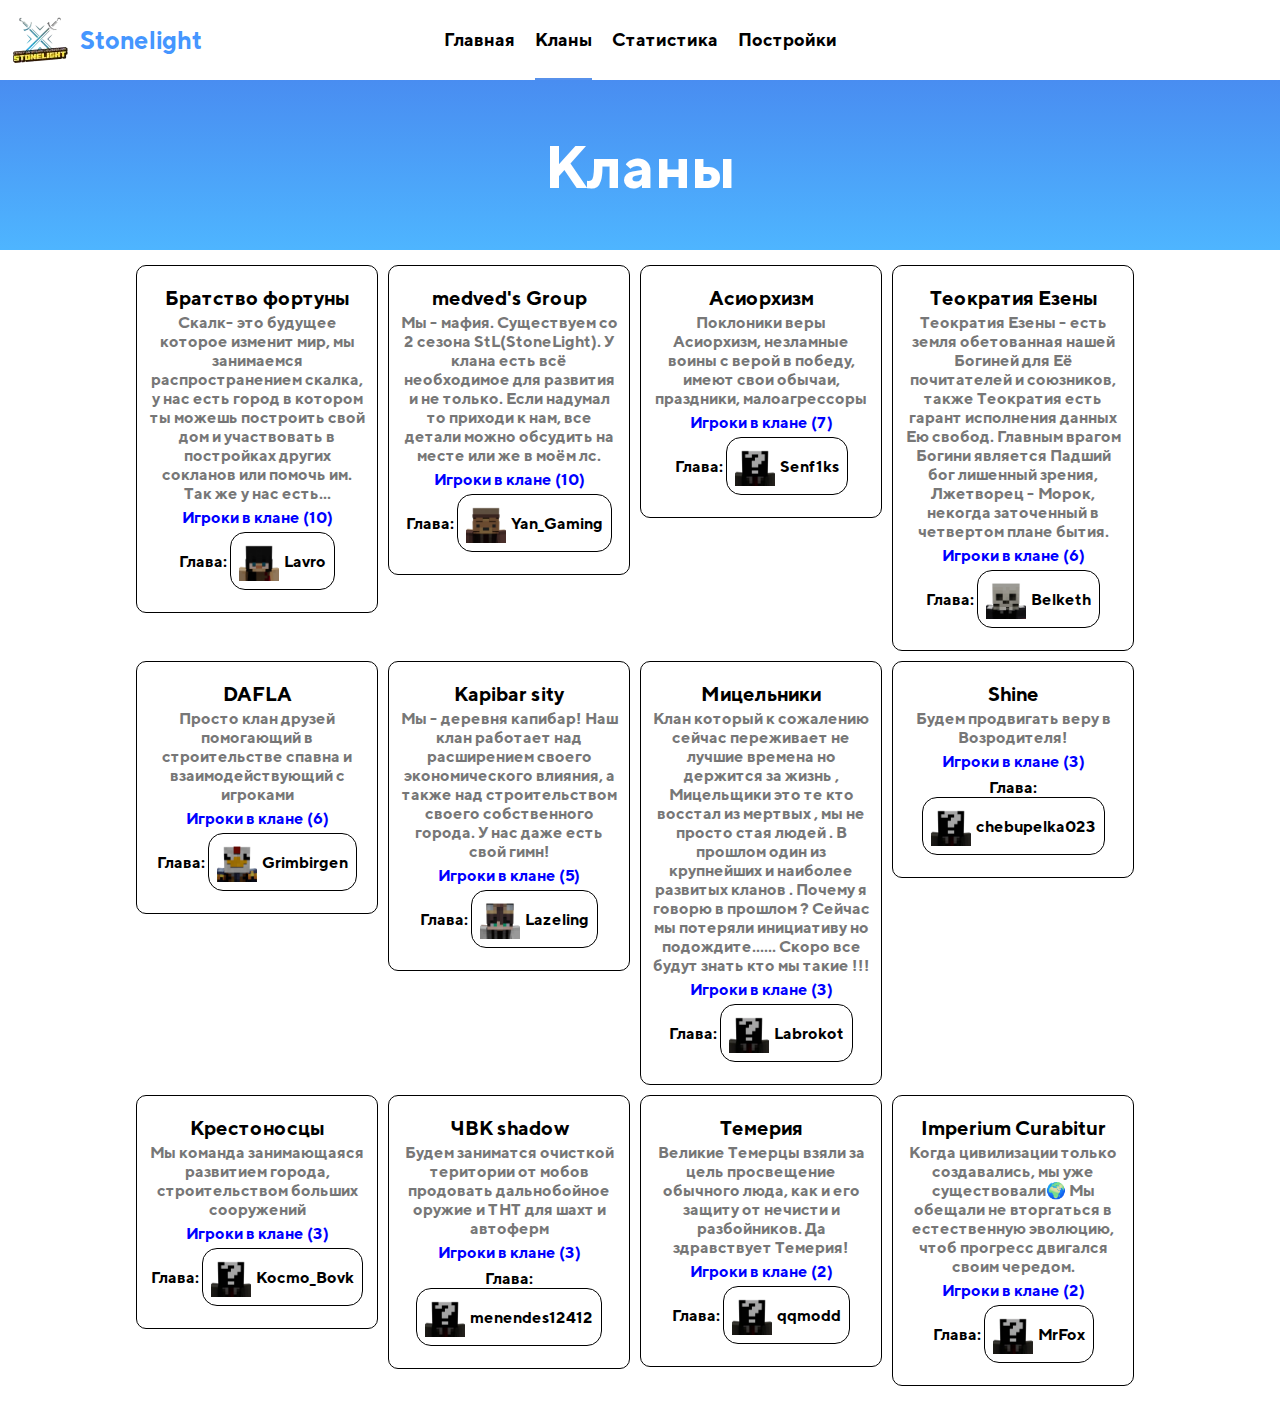
<file: klans-dev.html>
<!DOCTYPE html>
<html lang="en">

<head>
    <meta charset="UTF-8">
    <meta name="viewport" content="width=device-width, initial-scale=1.0">
    <title>StoneLight > Кланы</title>
    <link rel="canonical" href="https://stonelightmc.github.io/klans.html">
    <link rel="shortcut icon" href="/img/favicon.ico">
    <link rel="stylesheet" href="styles.css">
    <link rel="stylesheet" href="styles_places.css">
    <script src="js.cookie.js"></script>
    <script src="lang.js"></script>
    <script async src="https://www.googletagmanager.com/gtag/js?id=G-42DLHBGV89"></script>
    <script async src="//static.getclicky.com/101378265.js"></script>
    <noscript><p><img alt="Clicky" width="1" height="1" src="//in.getclicky.com/101378265ns.gif" /></p></noscript>
    <script>
      window.dataLayer = window.dataLayer || [];
      function gtag(){dataLayer.push(arguments);}
      gtag('js', new Date());
      gtag('config', 'G-42DLHBGV89');
    </script>
</head>

<body>
    <header>
        <nav>
            <div style="justify-content: flex-start;">
                <img src="img/logo.webp" height="80">
                <span style="font-size: 25px; color: #4596ff;">Stonelight</span>
            </div>
            <div id="pages" class="hide_on_phone">
                <a href="/index.html" class="trans-main">Главная</a>
                <a href="/klans.html" class="checked trans-klans">Кланы</a>
                <a href="/stats.html">Статистика</a>
                <a href="/places.html" class="trans-builds">Постройки</a>
            </div>
            <div style="justify-content: flex-end; opacity: 0;"></div>
        </nav>
        <div id="pages" class="show_on_phone">
            <a href="/index.html" class="trans-main">Главная</a>
            <a href="/klans.html" class="checked trans-klans">Кланы</a>
            <a href="/stats.html" class="trans-stats">Статистика</a>
            <a href="/places.html" class="trans-builds">Постройки</a>
        </div>
    </header>
    <div id="places-desc">
        <span id="mainD" class="trans-klans">Кланы</span>
    </div>
     <div id="places">
    </div>
    <div id="modal" class="hide">
        <div id="modal-content">
            <div id="playerList">
                <span style="margin-bottom: 5px; font-size: larger;" class="trans-members">Участники</span>
            </div>
            <div class="close" onclick="closeTrades()"></div>
        </div>
        <div id="blacker"></div>
    </div>
    <script>
        var json;
        var players;
        var lang;
        window.onload = loadContent;
        function closeTrades() {
            setTimeout(function () { 
                let arr = document.getElementById("playerList").children;
                let length = arr.length - 1;
                for (let i = 0; i < length; i++) {
                    arr[1].remove();
                }
             }, 400);
            document.getElementById("modal").classList.add("hide");
        }
        function viewTrades() {
            var players;
            json.forEach(element => {
                if(element["name"] == event.currentTarget.parentElement.children[0].textContent) {
                    players = element["players"];
                }
            });
            players.forEach(element => {
                document.getElementById("playerList").appendChild(createPlayer(element));
            });
            document.getElementById("modal").classList.remove("hide");
        }
        function createPlayer(nickname) {
            var out = document.createElement("div");
            out.classList.add("playerBorder");
            var temp = document.createElement("img");
            let clearNick;
            if (players.hasOwnProperty(nickname)) {
                temp.src = "/img/skins/" + nickname + "/1.webp";
                clearNick = players[nickname]["clearNick"];
            } else {
                temp.src = "/img/skins/no.webp";
            }
            temp.style.verticalAlign = "middle";
            out.appendChild(temp);
            temp = document.createElement("span");
            temp.textContent = clearNick != undefined ? clearNick : nickname;
            temp.style.verticalAlign = "middle";
            out.appendChild(temp);
            return out;
        }
        function loadOwners() {
            let klansArr = document.getElementsByClassName("place");
            for (let i = 0; i < klansArr.length; i++) {
                let temp = document.createElement("div");
                temp.innerHTML = "<span style=\"vertical-align: middle\">Глава: </span>";
                let tempPlayer = createPlayer(json[i]["owner"]);
                tempPlayer.style.display = "inline-block";
                temp.appendChild(tempPlayer);
                klansArr[i].appendChild(temp);
            }
        }
        function loadContent() {
            lang = Cookies.get("lang") == undefined ? "ru" : Cookies.get("lang");
            var klansReq = new XMLHttpRequest();
            klansReq.open('GET', 'klans.json', false);
            klansReq.send();
            if (klansReq.status != 200) {
                    alert("Ошибка загрузки кланов");
            } else {
                json = JSON.parse(klansReq.responseText)["klans"];
                for (let i = 0; i < json.length; i++) {
                    var out = document.createElement("div");
                    out.classList.add("place");
                    var temp = document.createElement("div");
                    temp.textContent = json[i]["name"];
                    temp.style.margin = "10px 10px 4px 10px";
                    temp.style.fontSize = "20px";
                    out.appendChild(temp);
                    if(lang != "ru") {
                        out.lastChild.classList = "hide";
                        temp = document.createElement("div");
                        temp.textContent = json[i]["name-" + lang];
                        temp.style.margin = "10px 10px 4px 10px";
                        temp.style.fontSize = "20px";
                        out.appendChild(temp);
                    }
                    temp = document.createElement("div");
                    if(lang != "ru") {
                        temp.innerHTML = json[i]["desc-" + lang];
                    } else {
                        temp.innerHTML = json[i]["desc"];
                    }
                    temp.style.color = "#777";
                    out.appendChild(temp);
                    temp = document.createElement("div");
                    temp.textContent = "Игроки в клане";
                    if(lang == "ua") {
                        temp.textContent = "Гравці у клані";
                    }
                    temp.textContent += " (" + json[i]["players"].length + ")";
                    temp.style.color = "#0000ff";
                    temp.style.cursor = "pointer";
                    temp.onclick = viewTrades;
                    out.appendChild(temp);
                    document.getElementById("places").appendChild(out);
                }
                var playersReq = new XMLHttpRequest();
                playersReq.open('GET', 'players.json');
                playersReq.onload = function() {
                    if (playersReq.status != 200) {
                        alert("Ошибка загрузки игроков");
                    } else {
                        players = JSON.parse(playersReq.responseText);
                        while (json == undefined) { }
                        loadOwners(); 
                    }
                };
                playersReq.send();
            }
        }
    </script>
</body>
</file>
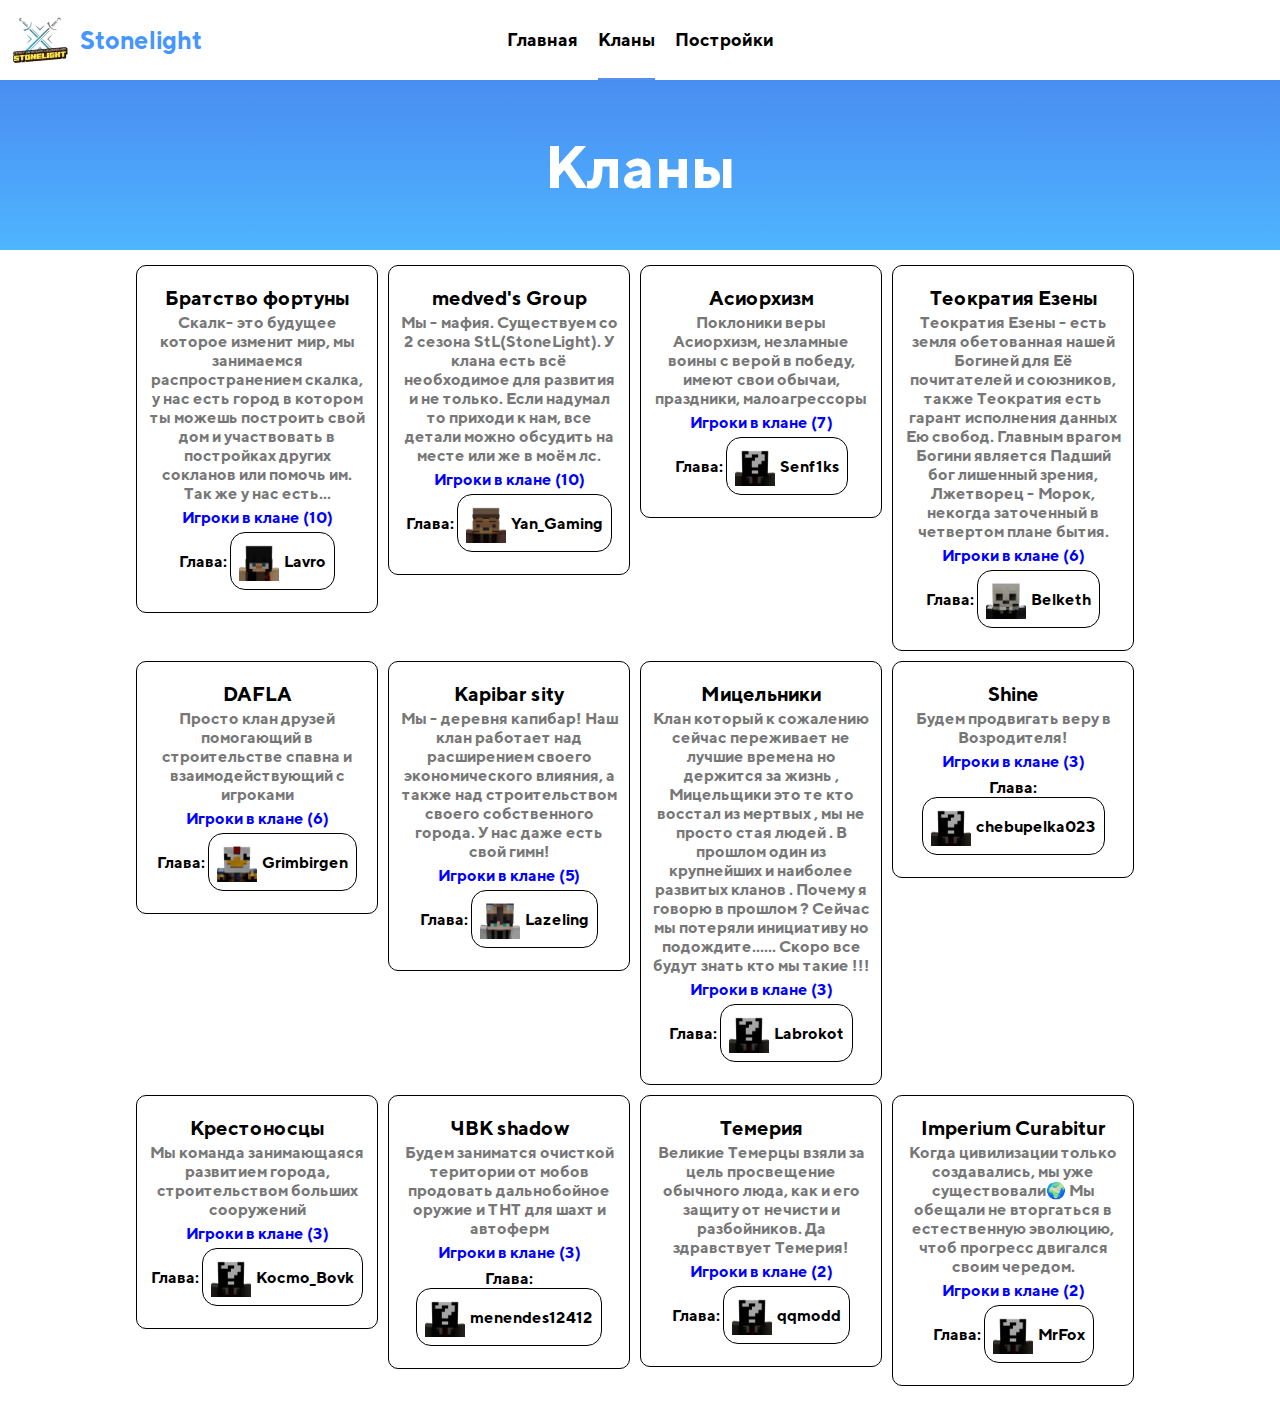
<file: klans.html>
<!DOCTYPE html><html lang="en"><head><meta charset="UTF-8"><meta name="viewport" content="width=device-width, initial-scale=1.0"><title>StoneLight > Кланы</title><link rel="shortcut icon" href="/img/favicon.ico"><link rel="stylesheet" href="styles.css"><link rel="stylesheet" href="styles_places.css"><script src="js.cookie.js"></script><script src="lang.js"></script><script async src="https://www.googletagmanager.com/gtag/js?id=G-42DLHBGV89"></script><script async src="//static.getclicky.com/101378265.js"></script><noscript><p><img alt="Clicky" width="1" height="1" src="//in.getclicky.com/101378265ns.gif" /></p></noscript><script>window.dataLayer=window.dataLayer || []; function gtag(){dataLayer.push(arguments)} gtag('js', new Date()); gtag('config', 'G-42DLHBGV89'); </script></head><body><header><nav><div style="justify-content: flex-start;"><img src="img/logo.webp" height="80"><span style="font-size: 25px; color: #4596ff;">Stonelight</span></div><div id="pages" class="hide_on_phone"><a href="/index.html" class="trans-main">Главная</a><a href="/klans.html" class="checked trans-klans">Кланы</a><a href="/places.html" class="trans-builds">Постройки</a></div><div style="justify-content: flex-end; opacity: 0;"></div></nav><div id="pages" class="show_on_phone"><a href="/index.html" class="trans-main">Главная</a><a href="/klans.html" class="checked trans-klans">Кланы</a><a href="/stats.html" class="trans-stats">Статистика</a><a href="/places.html" class="trans-builds">Постройки</a></div></header><div id="places-desc"><span id="mainD" class="trans-klans">Кланы</span></div><div id="places"></div><div id="modal" class="hide"><div id="modal-content"><div id="playerList"><span style="margin-bottom: 5px; font-size: larger;" class="trans-members">Участники</span></div><div class="close" onclick="closeTrades()"></div></div><div id="blacker"></div></div><script>var json; var players; var lang; window.onload=loadContent; function closeTrades(){ let arr=document.getElementById("playerList").children; let length=arr.length - 1; for (let i=0; i < length; i++){ arr[1].remove();} document.getElementById("modal").classList.add("hide");} function viewTrades(){ var players; json.forEach(element=>{ if(element["name"]==event.currentTarget.parentElement.children[0].textContent){ players=element["players"];}}); players.forEach(element=>{ document.getElementById("playerList").appendChild(createPlayer(element));}); document.getElementById("modal").classList.remove("hide");} function createPlayer(nickname){ var out=document.createElement("div"); out.classList.add("playerBorder"); var temp=document.createElement("img"); let clearNick; if (players.hasOwnProperty(nickname)){ temp.src="/img/skins/" + nickname + "/1.webp"; clearNick=players[nickname]["clearNick"];} else{ temp.src="/img/skins/no.webp";} temp.style.verticalAlign="middle"; out.appendChild(temp); temp=document.createElement("span"); temp.textContent=clearNick !=undefined ? clearNick : nickname; temp.style.verticalAlign="middle"; out.appendChild(temp); return out;} function loadOwners(){ let klansArr=document.getElementsByClassName("place"); for (let i=0; i < klansArr.length; i++){ let temp=document.createElement("div"); temp.innerHTML="<span style=\"vertical-align: middle\">Глава: </span>"; let tempPlayer=createPlayer(json[i]["owner"]); tempPlayer.style.display="inline-block"; temp.appendChild(tempPlayer); klansArr[i].appendChild(temp);}} function loadContent(){ lang=Cookies.get("lang")==undefined ? "ru" : Cookies.get("lang"); var klansReq=new XMLHttpRequest(); klansReq.open('GET', 'klans.json', false); klansReq.send(); if (klansReq.status !=200){ alert("Ошибка загрузки кланов");} else{ json=JSON.parse(klansReq.responseText)["klans"]; for (let i=0; i < json.length; i++){ var out=document.createElement("div"); out.classList.add("place"); var temp=document.createElement("div"); temp.textContent=json[i]["name"]; temp.style.margin="10px 10px 4px 10px"; temp.style.fontSize="20px"; out.appendChild(temp); if(lang !="ru"){ out.lastChild.classList="hide"; temp=document.createElement("div"); temp.textContent=json[i]["name-" + lang]; temp.style.margin="10px 10px 4px 10px"; temp.style.fontSize="20px"; out.appendChild(temp);} temp=document.createElement("div"); if(lang !="ru"){ temp.innerHTML=json[i]["desc-" + lang];} else{ temp.innerHTML=json[i]["desc"];} temp.style.color="#777"; out.appendChild(temp); temp=document.createElement("div"); temp.textContent="Игроки в клане"; if(lang=="ua"){ temp.textContent="Гравці у клані";} temp.textContent +=" (" + json[i]["players"].length + ")"; temp.style.color="#0000ff"; temp.style.cursor="pointer"; temp.onclick=viewTrades; out.appendChild(temp); document.getElementById("places").appendChild(out);} var playersReq=new XMLHttpRequest(); playersReq.open('GET', 'players.json'); playersReq.onload=function(){ if (playersReq.status !=200){ alert("Ошибка загрузки игроков");} else{ players=JSON.parse(playersReq.responseText); while (json==undefined){} loadOwners();}}; playersReq.send();}} </script></body>
</file>
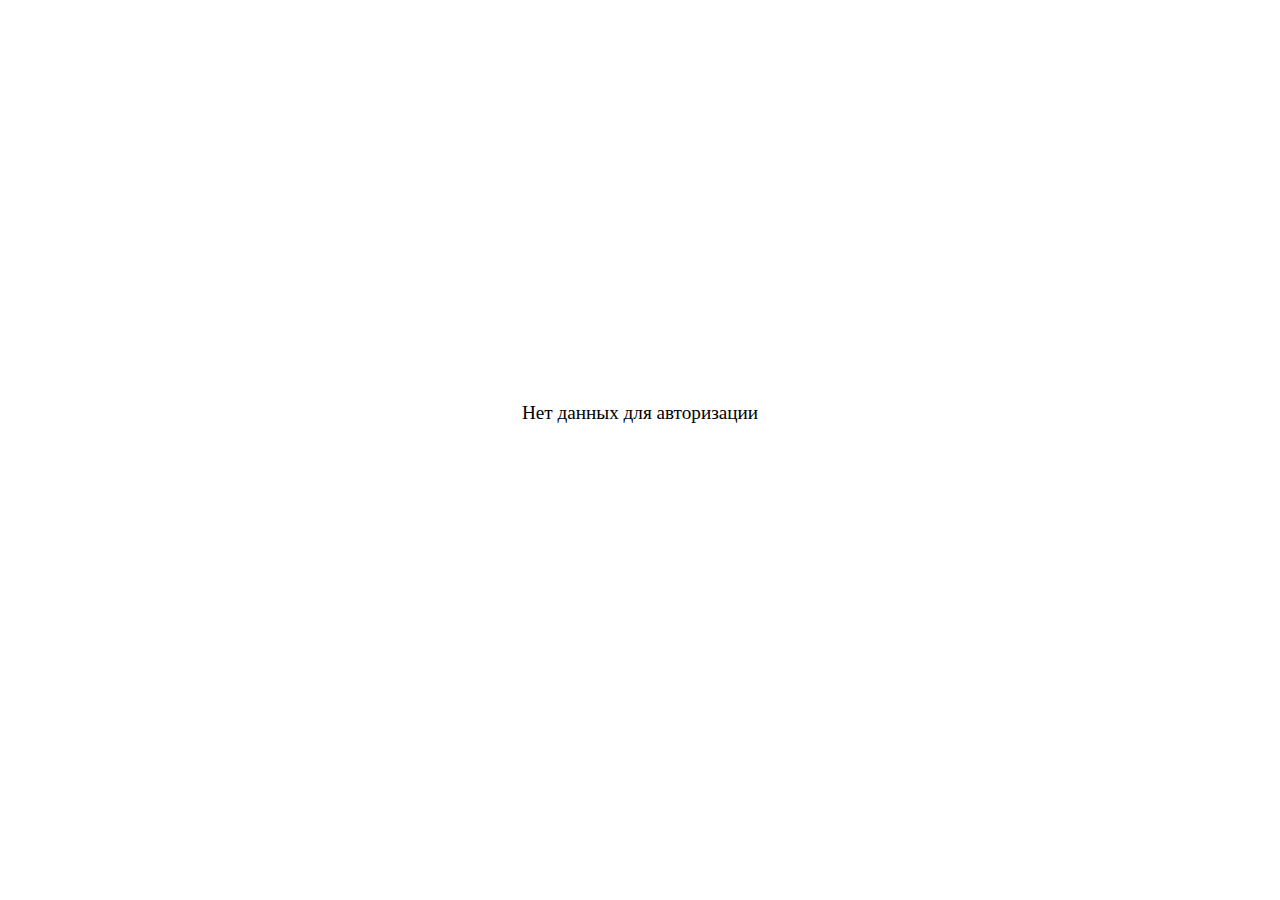
<file: login.html>
<!DOCTYPE html>
<html style="height: 90%;">
<head>
    <meta charset="UTF-8">
    <meta name="viewport" content="width=device-width, initial-scale=1.0">
    <script src="js.cookie.js"></script>
    <script>
        window.onload = function() {
            switch (window.location.hash) {
                case "":
                    body.textContent = "Нет данных для авторизации";
                    break;
                case "#serverfull":
                    body.textContent = "Сервер не может обработать столько пользователей. Рекомендую сообщить об этом Uniritial (разработчику сайта)";
                    break;
                case "#register":
                    body.textContent = "Вы не зарегистрированы";
                    break;
                case "#servererr":
                    body.textContent = "Внутренняя ошибка сервера. Рекомендую сообщить об этом Uniritial (разработчику сайта)";
                    break;
                default:
                    var num = parseInt(window.location.hash.substring(1, window.location.hash.length));
                    if(!isNaN(num)) {
                        Cookies.set('session', num);
                        Cookies.set('fromLogin', true);
                        window.location.href = "https://stonelightmc.github.io/index.html";
                    } else {
                        body.textContent = "Ошибка кода. Попробуйте залогиниться заново";
                    }
                    break;
            }
        };
    </script>
</head>
<body style="display: flex; align-items: center; justify-content: center; height: 100%; font-family: 'Trebuchet MS'; font-size: larger;" id="body">
    Происходит авторизация...
</body>
</html>
</file>
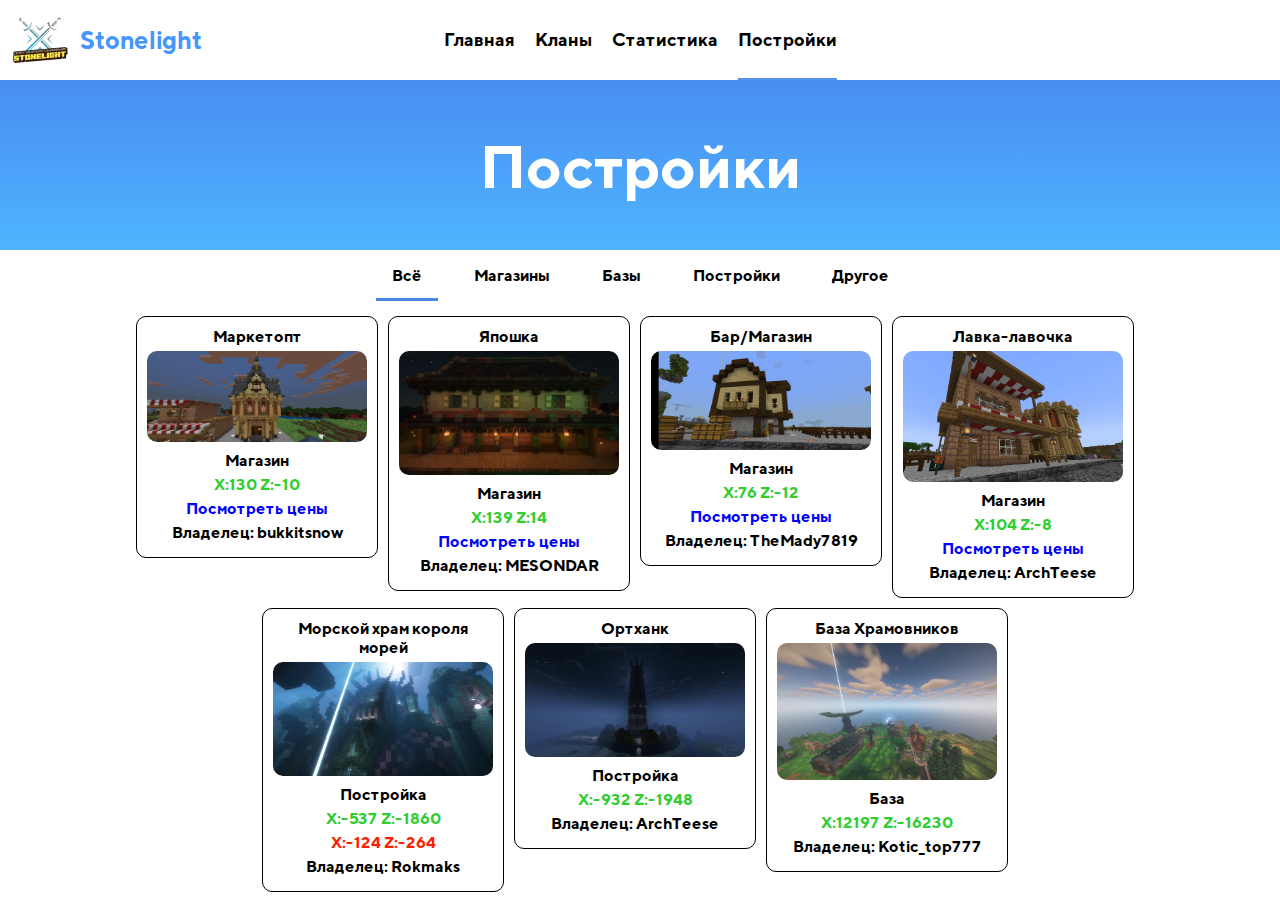
<file: places-dev.html>
<!DOCTYPE html>
<html lang="en">

<head>
    <meta charset="UTF-8">
    <meta name="viewport" content="width=device-width, initial-scale=1.0">
    <title>StoneLight > Постройки</title>
    <link rel="canonical" href="https://stonelightmc.github.io/places.html">
    <link rel="shortcut icon" href="/img/favicon.ico">
    <link rel="stylesheet" href="styles.css">
    <link rel="stylesheet" href="styles_places.css">
    <script async src="https://www.googletagmanager.com/gtag/js?id=G-42DLHBGV89"></script>
    <script async src="//static.getclicky.com/101378265.js"></script>
    <noscript><p><img alt="Clicky" width="1" height="1" src="//in.getclicky.com/101378265ns.gif" /></p></noscript>
    <script src="lang.js"></script>
    <script src="js.cookie.js"></script>
    <script>
      window.dataLayer = window.dataLayer || [];
      function gtag(){dataLayer.push(arguments);}
      gtag('js', new Date());
      gtag('config', 'G-42DLHBGV89');
    </script>
    <style>
        m{display: initial}b{display: initial}p{display: initial}o{display: initial}
    </style>
</head>

<body>
    <header>
        <nav>
            <div style="justify-content: flex-start;">
                <img src="img/logo.webp" height="80">
                <span style="font-size: 25px; color: #4596ff;">Stonelight</span>
            </div>
            <div id="pages" class="hide_on_phone">
                <a href="/index.html" class="trans-main">Главная</a>
                <a href="/klans.html" class="trans-klans">Кланы</a>
                <a href="/stats.html">Статистика</a>
                <a href="/places.html" class="checked trans-builds">Постройки</a>
            </div>
            <div style="justify-content: flex-end;">
                <span class="NoRuBy hide_on_phone" onclick="hidenoruby()"><span id="nohover">Сервер недоступен на территории России и Беларуси</span><div id="onhover"><span>Закрыть</span></div></span>
            </div>
        </nav>
        <div id="pages" class="show_on_phone">
            <a href="/index.html" class="trans-main">Главная</a>
            <a href="/klans.html" class="trans-klans">Кланы</a>
            <a href="/stats.html">Статистика</a>
            <a href="/places.html" class="checked trans-builds">Постройки</a>
        </div>
    </header>
    <div id="places-desc">
        <span id="mainD" class="trans-builds">Постройки</span>
    </div>
    <div style="display: flex; align-items: center; justify-content: center;">
        <div class="placeChanger checked trans-all" onclick="changeContent('a', this)">Всё</div>
        <div class="placeChanger trans-shops" onclick="changeContent('s', this)">Магазины</div>
        <div class="placeChanger trans-bases" onclick="changeContent('b', this)">Базы</div>
        <div class="placeChanger trans-builds" onclick="changeContent('p', this)">Постройки </div>
        <div class="placeChanger trans-other" onclick="changeContent('o', this)">Другое</div>
    </div>
    <div id="places">
    </div>
    <div id="modal" class="hide">
        <div id="modal-content">
            <div id="trade-list">
                <span style="margin-bottom: 5px; font-size: larger;">Цены</span>
            </div>
            <div class="close" onclick="closeTrades()"></div>
        </div>
        <div id="blacker"></div>
    </div>
    <script>
        var lang;
        window.onload = loadContent;
        function changeContent(type, thiS) {
            document.querySelector(".placeChanger.checked").classList.remove("checked");
            thiS.classList.add("checked");
            let out = "";
            ["s", "b", "p", "o"].forEach(element => {
                out += "." + element + "{display:" + ((type == element || type == "a") ? "initital}" : "none}");
            });
            document.getElementsByTagName("style")[0].innerHTML = out;
        }
        function closeTrades() {
            setTimeout(function () { 
                document.getElementById("trade-list").innerHTML = "<span style=\"margin-bottom: 5px; font-size: larger;\">Цены</span>";
             }, 400);
            document.getElementById("modal").classList.add("hide");
        }
        function viewTrades() {
            var xhr = new XMLHttpRequest();
            xhr.open('GET', 'buildings.json', false);
            xhr.send();
            if (xhr.status != 200) {
                alert(xhr.status + ': ' + xhr.statusText);
            } else {
                var json = JSON.parse(xhr.responseText)["buildings"];
                var trades;
                json.forEach(element => {
                    if(element["name"] == event.currentTarget.children[0].innerHTML) {
                        trades = element["trades"];
                    }
                });
                trades.forEach(element => {
                    var fon = document.createElement("div");
                    fon.classList.add("trade-fon");
                    let trade = element.split(":");
                    fon.appendChild(createItem(trade[0], trade[1]));
                    var arrow = document.createElement("img");
                    arrow.src = "/img/arrow.svg";
                    arrow.style.width = "30px";
                    fon.appendChild(arrow);
                    fon.appendChild(createItem(trade[2], trade[3]));
                    document.getElementById("trade-list").appendChild(fon);
                });
                
            }
            document.getElementById("modal").classList.remove("hide");
        }
        function createItem(input, input_num) {
            var out = document.createElement("div");
            out.classList.add("mc-item");
            var temp = document.createElement("img");
            temp.src = "/img/items/" + input + ".webp";
            out.appendChild(temp);
            temp = document.createElement("span");
            temp.textContent = input_num;
            out.appendChild(temp);
            return out;
        }
        function loadContent() {
            lang = Cookies.get("lang") == undefined ? "ru" : Cookies.get("lang");
            var xhr = new XMLHttpRequest();
            xhr.open('GET', 'buildings.json', false);
            xhr.send();
            if (xhr.status != 200) {
                alert(xhr.status + ': ' + xhr.statusText);
            } else {
                var json = JSON.parse(xhr.responseText)["buildings"];
                for (let i = 0; i < json.length; i++) {
                    var out = document.createElement("div");
                    out.classList.add("place");
                    var temp = document.createElement("div");
                    temp.textContent = lang != "ru" ? json[i]["name-" + lang] : json[i]["name"];
                    out.appendChild(temp);
                    temp = document.createElement("img");
                    temp.style.width = "100%";
                    temp.style.borderRadius = "10px";
                    temp.src = "/img/places/" + i.toString() + ".webp";
                    out.appendChild(temp);
                    temp = document.createElement("div");
                    switch (json[i]["type"]) {
                        case "s":
                            temp.textContent = "Магазин";
                            break;
                        case "b":
                            temp.textContent = "База";
                            break;
                        case "p":
                            temp.textContent = lang == "ua" ? "Споруда" : "Постройка";
                            break;
                        default:
                            temp.textContent = lang == "ru" ? json[i]["type"] : json[i]["type-" + lang];
                            out.classList.add("o");
                            break;
                    }
                    if(!out.classList.contains("o")) {
                        out.classList.add(json[i]["type"]);
                    }
                    out.appendChild(temp);
                    ["#32cd32", "#ff1e00", "#d100d1"].forEach(element => {
                        if (json[i][element][0] != 'n') {
                            temp = document.createElement("div");
                            temp.style.color = element;
                            var coords = json[i][element].split(" ");
                            temp.textContent = "X:" + coords[0] + (coords[1] != 'n' ? " Y:" + coords[1] : "") + " Z:" + coords[2];
                            out.appendChild(temp);
                        }
                    });
                    if(json[i]["type"] == "s"){
                        out.onclick = viewTrades;
                        temp = document.createElement("div");
                        temp.textContent = lang == "ua" ? "Переглянути ціни" : "Посмотреть цены";
                        temp.style.color = "#0000ff";
                        temp.style.cursor = "pointer";
                        out.appendChild(temp);
                    }
                    temp = document.createElement("div");
                    temp.textContent = (lang == "ua" ? "Власник: " : "Владелец: ") + json[i]["owner"];
                    out.appendChild(temp);
                    document.getElementById("places").appendChild(out);
                }
            }
        }
    </script>
</body>
</file>
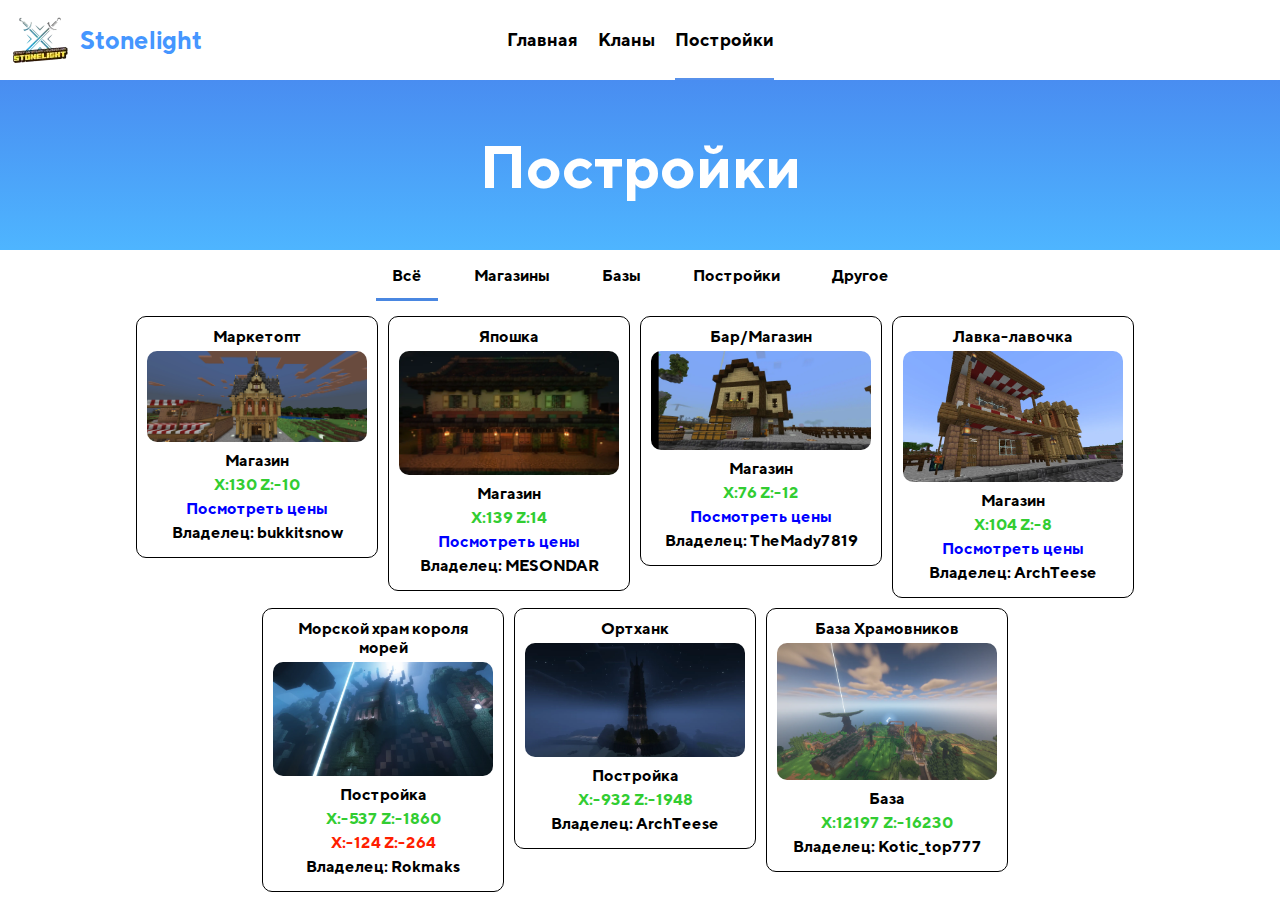
<file: places.html>
<!DOCTYPE html><html lang="en"><head><meta charset="UTF-8"><meta name="viewport" content="width=device-width, initial-scale=1.0"><title>StoneLight >Постройки</title><link rel="canonical" href="https://stonelightmc.github.io/places.html"><link rel="shortcut icon" href="/img/favicon.ico"><link rel="stylesheet" href="styles.css"><link rel="stylesheet" href="styles_places.css"><script async src="https://www.googletagmanager.com/gtag/js?id=G-42DLHBGV89"></script><script async src="//static.getclicky.com/101378265.js"></script><noscript><p><img alt="Clicky" width="1" height="1" src="//in.getclicky.com/101378265ns.gif" /></p></noscript><script src="lang.js"></script><script src="js.cookie.js"></script><script>window.dataLayer=window.dataLayer || []; function gtag(){dataLayer.push(arguments)} gtag('js', new Date()); gtag('config', 'G-42DLHBGV89'); </script><style>m{display: initial}b{display: initial}p{display: initial}o{display: initial} </style></head><body><header><nav><div style="justify-content: flex-start;"><img src="img/logo.webp" height="80"><span style="font-size: 25px; color: #4596ff;">Stonelight</span></div><div id="pages" class="hide_on_phone"><a href="/index.html" class="trans-main">Главная</a><a href="/klans.html" class="trans-klans">Кланы</a><a href="/places.html" class="checked trans-builds">Постройки</a></div><div style="justify-content: flex-end;"><span class="NoRuBy hide_on_phone" onclick="hidenoruby()"><span id="nohover">Сервер недоступен на территории России и Беларуси</span><div id="onhover"><span>Закрыть</span></div></span></div></nav><div id="pages" class="show_on_phone"><a href="/index.html" class="trans-main">Главная</a><a href="/klans.html" class="trans-klans">Кланы</a><a href="/places.html" class="checked trans-builds">Постройки</a></div></header><div id="places-desc"><span id="mainD" class="trans-builds">Постройки</span></div><div style="display: flex; align-items: center; justify-content: center;"><div class="placeChanger checked trans-all" onclick="changeContent('a', this)">Всё</div><div class="placeChanger trans-shops" onclick="changeContent('s', this)">Магазины</div><div class="placeChanger trans-bases" onclick="changeContent('b', this)">Базы</div><div class="placeChanger trans-builds" onclick="changeContent('p', this)">Постройки </div><div class="placeChanger trans-other" onclick="changeContent('o', this)">Другое</div></div><div id="places"></div><div id="modal" class="hide"><div id="modal-content"><div id="trade-list"><span style="margin-bottom: 5px; font-size: larger;">Цены</span></div><div class="close" onclick="closeTrades()"></div></div><div id="blacker"></div></div><script>var lang; window.onload=loadContent; function changeContent(type, thiS){ document.querySelector(".placeChanger.checked").classList.remove("checked"); thiS.classList.add("checked"); let out=""; ["s", "b", "p", "o"].forEach(element=>{ out +="." + element + "{display:" + ((type==element || type=="a") ? "initital}" : "none}");}); document.getElementsByTagName("style")[0].innerHTML=out;} function closeTrades(){ setTimeout(function (){ document.getElementById("trade-list").innerHTML="<span style=\"margin-bottom: 5px; font-size: larger;\">Цены</span>";}, 400); document.getElementById("modal").classList.add("hide");} function viewTrades(){ var xhr=new XMLHttpRequest(); xhr.open('GET', 'buildings.json', false); xhr.send(); if (xhr.status !=200){ alert(xhr.status + ': ' + xhr.statusText);} else{ var json=JSON.parse(xhr.responseText)["buildings"]; var trades; json.forEach(element=>{ if(element["name"]==event.currentTarget.children[0].innerHTML){ trades=element["trades"];}}); trades.forEach(element=>{ var fon=document.createElement("div"); fon.classList.add("trade-fon"); let trade=element.split(":"); fon.appendChild(createItem(trade[0], trade[1])); var arrow=document.createElement("img"); arrow.src="/img/arrow.svg"; arrow.style.width="30px"; fon.appendChild(arrow); fon.appendChild(createItem(trade[2], trade[3])); document.getElementById("trade-list").appendChild(fon);});} document.getElementById("modal").classList.remove("hide");} function createItem(input, input_num){ var out=document.createElement("div"); out.classList.add("mc-item"); var temp=document.createElement("img"); temp.src="/img/items/" + input + ".webp"; out.appendChild(temp); temp=document.createElement("span"); temp.textContent=input_num; out.appendChild(temp); return out;} function loadContent(){ lang=Cookies.get("lang")==undefined ? "ru" : Cookies.get("lang"); var xhr=new XMLHttpRequest(); xhr.open('GET', 'buildings.json', false); xhr.send(); if (xhr.status !=200){ alert(xhr.status + ': ' + xhr.statusText);} else{ var json=JSON.parse(xhr.responseText)["buildings"]; for (let i=0; i < json.length; i++){ var out=document.createElement("div"); out.classList.add("place"); var temp=document.createElement("div"); temp.textContent=lang !="ru" ? json[i]["name-" + lang] : json[i]["name"]; out.appendChild(temp); temp=document.createElement("img"); temp.style.width="100%"; temp.style.borderRadius="10px"; temp.src="/img/places/" + i.toString() + ".webp"; out.appendChild(temp); temp=document.createElement("div"); switch (json[i]["type"]){ case "s": temp.textContent="Магазин"; break; case "b": temp.textContent="База"; break; case "p": temp.textContent=lang=="ua" ? "Споруда" : "Постройка"; break; default: temp.textContent=lang=="ru" ? json[i]["type"] : json[i]["type-" + lang]; out.classList.add("o"); break;} if(!out.classList.contains("o")){ out.classList.add(json[i]["type"]);} out.appendChild(temp); ["#32cd32", "#ff1e00", "#d100d1"].forEach(element=>{ if (json[i][element][0] !='n'){ temp=document.createElement("div"); temp.style.color=element; var coords=json[i][element].split(" "); temp.textContent="X:" + coords[0] + (coords[1] !='n' ? " Y:" + coords[1] : "") + " Z:" + coords[2]; out.appendChild(temp);}}); if(json[i]["type"]=="s"){ out.onclick=viewTrades; temp=document.createElement("div"); temp.textContent=lang=="ua" ? "Переглянути ціни" : "Посмотреть цены"; temp.style.color="#0000ff"; temp.style.cursor="pointer"; out.appendChild(temp);} temp=document.createElement("div"); temp.textContent=(lang=="ua" ? "Власник: " : "Владелец: ") + json[i]["owner"]; out.appendChild(temp); document.getElementById("places").appendChild(out);}}} </script></body>
</file>
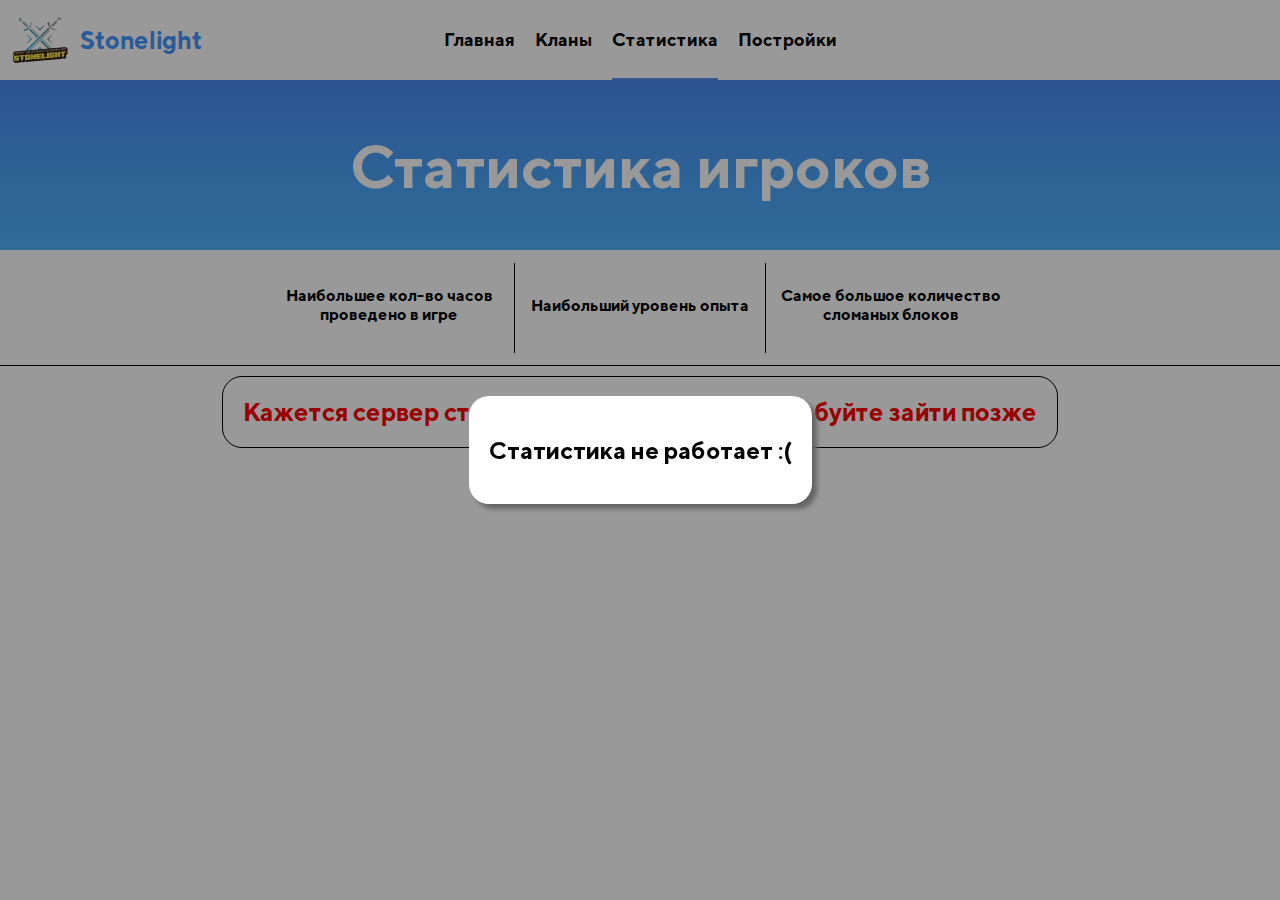
<file: stats-dev.html>
<!DOCTYPE html>
<html lang="en">
<head>
    <meta charset="UTF-8">
    <meta name="viewport" content="width=device-width, initial-scale=1.0">
    <title>StoneLight > Статистика</title>
    <link rel="canonical" href="https://stonelightmc.github.io/stats.html">
    <link rel="stylesheet" href="styles.css">
    <link rel="shortcut icon" href="/img/favicon.ico">
    <script async src="https://www.googletagmanager.com/gtag/js?id=G-42DLHBGV89"></script>
    <script async src="//static.getclicky.com/101378265.js"></script>
    <noscript><p><img alt="Clicky" width="1" height="1" src="//in.getclicky.com/101378265ns.gif" /></p></noscript>
    <script>
        window.dataLayer = window.dataLayer || [];
        function gtag(){dataLayer.push(arguments);}
        gtag('js', new Date());
        gtag('config', 'G-42DLHBGV89');
    </script>
    <script src="lang.js"></script>
    <script src="js.cookie.js"></script>
    <style>
        #best {
            height: 115px;
            border-bottom: #000 solid 1px;
            display: flex;
            align-items: center;
            justify-content: center;
        }
        .bestPl {
            width: 250px;
        }
        #players {
            padding: 10px 20px;
        }
        .playerBorder {
            display: inline-block;
        }
        .playerBorder.card {
            padding: 8px;
            margin-right: 5px;
            border-radius: 12px;
        }
        .playerBorder.card img {
            height: 60px;
        }
        .divider {
            height: 90px;
            width: 1px;
            background-color: #000;
        }
        .mar-bot {
            margin-bottom: 5px;
        }
        img[src="/img/load.svg"] {
            height: 100px;
        }
    </style>
    <script>
        var stats;
        var lang;
        var texts = {"ru": [["Наиграл ", "ч"], ["", " уровень опыта"], ["Сломал ", " блоков"]], "ua":[["Награв ", "ч"], ["", " рівень досвіду"], ["Зламав ", " блоків"]]};
        function closeTrades() {
            setTimeout(function () { 
                document.getElementById("modal-content").innerHTML = "<div class=\"close\" onclick=\"closeTrades()\"></div>";
             }, 400);
            
            document.getElementById("modal").classList.add("hide");
        }
        function createPlayer(nickname) {
            var out = document.createElement("div");
            out.classList.add("playerBorder");
            var temp = document.createElement("img");
            let clearNick;
            if (players.hasOwnProperty(nickname)) {
                temp.src = "/img/skins/" + nickname + "/1.webp";
                clearNick = players[nickname]["clearNick"];
            } else {
                temp.src = "/img/skins/no.webp";
            }
            temp.style.verticalAlign = "middle";
            out.appendChild(temp);
            temp = document.createElement("span");
            temp.textContent = nickname;
            temp.style.verticalAlign = "middle";
            out.appendChild(temp);
            if(clearNick != undefined) {
                temp = document.createElement("div");
                temp.textContent = clearNick;
                out.lastChild.style.display = "none";
                out.appendChild(temp);
            }
            return out;
        }
        function createCard(nickname, prefix, number, suffix) {
            var out = document.createElement("div");
            out.classList.add("playerBorder");
            out.classList.add("card");
            out.onclick = playerDetails;
            let temp = document.createElement("img");
            let clearNick;
            if (players.hasOwnProperty(nickname)) {
                temp.src = "/img/skins/" + nickname + "/1.webp";
                clearNick = players[nickname]["clearNick"];
            } else {
                temp.src = "/img/skins/no.webp";
            }
            temp.style.verticalAlign = "middle";
            out.appendChild(temp);
            temp = document.createElement("div");
            temp.style.verticalAlign = "middle";
            temp.style.display = "inline-block";
            let temp2 = document.createElement("div");
            temp2.textContent = nickname;
            temp.appendChild(temp2);
            if(clearNick != undefined) {
                temp2 = document.createElement("div");
                temp2.textContent = clearNick;
                temp.lastChild.style.display = "none";
                temp.appendChild(temp2);
            }
            temp2 = document.createElement("div");
            temp2.textContent = prefix + number + suffix;
            temp.appendChild(temp2);
            out.appendChild(temp);
            return out;
        }
        function playerDetails() {
            document.getElementById("modal").classList.remove("hide");
            let content = document.getElementById("modal-content");
            let playerName = event.currentTarget.children[1].children[0].innerHTML;
            let playerStats;
            for (let i = 0; i < stats["players"].length; i++) {
                if(stats["players"][i]["n"] == playerName) {
                    playerStats = stats["players"][i];
                    break;
                }
            }
            content.insertAdjacentHTML("beforeend", "<div style=\"display: flex; align-items:\"></div>");
            content.lastChild.appendChild(createPlayer(playerName));
            content.lastChild.lastChild.style.display = "flex";
            content.lastChild.lastChild.style.alignItems = "center";
            let temp = document.createElement("div");
            temp.style.marginLeft = "5px";
            temp.className = "playerBorder";
            temp.insertAdjacentHTML("afterbegin", "<div>" + texts[lang][0][0] + Math.round(playerStats["t"] / 7200) / 10 + "ч</div><div>" + (lang == "ua" ? "Має " : "Имеет ") + playerStats["l"] + texts[lang][1][1] + "</div><div>" + texts[lang][2][0] + playerStats["b"] + texts[lang][2][1] + "</div>");
            content.lastChild.appendChild(temp);
            temp = document.createElement("div");
            temp.className = "playerBorder";
            temp.style.width = "calc(100% - 8px)";  
            temp.style.marginBottom = "0";
            temp.style.padding = "40px 10px";
            temp.textContent = lang == "ua" ? "В розробці..." : "В разработке...";
            content.appendChild(temp);
        }
        function loadPlayers() {
            var playersReq = new XMLHttpRequest();
            playersReq.open('GET', 'players.json');
            playersReq.onload = function () {
                if (playersReq.status != 200) {
                    document.getElementById("serverErr").classList.remove("hide");
                } else {
                    players = JSON.parse(playersReq.responseText);
                    playersLoaded();
                }
            };
            playersReq.send();
        }
        function playersLoaded() {
            let childs = document.querySelectorAll("#best .bestPl");
            for (let i = 0; i < childs.length; i++) {
                childs[i].appendChild(createCard(stats["best"][i]["name"], texts[lang][i][0], stats["best"][i]["number"], texts[lang][i][1]));
                childs[i].lastChild.firstChild.style.height = "40px";
            }
            let pl = stats["players"];
            document.getElementById("players").innerHTML = "";
            for (let i = 0; i < pl.length; i++) {
                document.getElementById("players").appendChild(createCard(pl[i]["n"], texts[lang][0][0], Math.round(pl[i]["t"] / 7200) / 10, "ч"));
            }
        }
        //function collumns() {
        //    var container = document.getElementById("players");
        //    var maxWidth = 220;
        //    console.log(Math.ceil(container.offsetWidth / maxWidth));
        //}
        window.onload = function() {
            lang = Cookies.get("lang") == undefined ? "ru" : Cookies.get("lang");
            var playersReq = new XMLHttpRequest();
            playersReq.open('GET', 'https://stonelightapi.ddns.is74.ru/getPlayers');
            //playersReq.open('GET', 'https://drive.google.com/uc?export=download&id=1CwLA5vDeaFnWpXkuTid3bzmmr4N-LJCA');
            //playersReq.responseType = "arraybuffer";
            playersReq.onload = function () {
                if (playersReq.status != 200) {
                    document.getElementById("serverErr").classList.remove("hide");
                } else {
                    stats = JSON.parse(playersReq.responseText);
                    /*var arrayBuffer = playersReq.response; // Note: not oReq.responseText
                    if (arrayBuffer) {
                        var response = new Uint8Array(arrayBuffer);
                        for (var i = 0; i < response.length;) {
                            let name = '';
                            while(response[i] != 0) {
                                name += String.fromCharCode(response[i]);
                                i++;
                            }
                            i++
                            alert("time = " + (response[i++]  << 24));// | (response[i++] << 16) | (response[i++] << 8) | response[i++]);
                            i += 4;
                            alert("level = " + dv.getInt16(i));
                            i += 2;
                            alert("blocks = " + dv.getInt32(i));
                            i += 4;
                            console.log(name);
                        }
                    }*/
                    try {
                        stats["players"].sort((a, b) => a["t"] > b["t"] ? -1 : 1);
                        loadPlayers();
                    } catch (error) {
                        document.getElementById("serverErr").classList.remove("hide");
                    }
                }
            };
            playersReq.onerror = function() {
                document.getElementById("serverErr").classList.remove("hide");
            }
            playersReq.send();
            setTimeout(function(){
                if(playersReq.status == 0 && document.getElementById("serverErr").classList.contains("hide")) {
                    let loading = document.createElement('img');
                    loading.src = "/img/load.svg";
                    document.getElementById('players').appendChild(loading);
                }
            }, 200);
            //setInterval(function(){
            //    collumns();
            //}, 500);
        };
    </script>
</head>
<body>
    <header>
        <nav>
            <div style="justify-content: flex-start;">
                <img src="img/logo.webp" height="80">
                <span style="font-size: 25px; color: #4596ff;">Stonelight</span>
            </div>
            <div id="pages" class="hide_on_phone">
                <a href="/index.html" class="trans-main">Главная</a>
                <a href="/klans.html" class="trans-klans">Кланы</a>
                <a href="/stats.html" class="checked">Статистика</a>
                <a href="/places.html" class="trans-builds">Постройки</a>
            </div>
            <div style="justify-content: flex-end;"></div>
        </nav>
        <div id="pages" class="show_on_phone">
            <a href="/index.html" class="trans-main">Главная</a>
            <a href="/klans.html" class="trans-klans">Кланы</a>
            <a href="/stats.html" class="checked">Статистика</a>
            <a href="/places.html" class="trans-builds">Постройки</a>
        </div>
    </header>
    <div id="places-desc">
        <span id="mainD" class="trans-stats">Статистика игроков</span>
    </div>
    <div id="best" class="hide_on_phone">
        <div class="bestPl"><div class="mar-bot trans-best0">Наибольшее кол-во часов проведено в игре</div></div>
        <div class="divider"></div>
        <div class="bestPl"><div class="mar-bot trans-best1">Наибольший уровень опыта</div></div>
        <div class="divider"></div>
        <div class="bestPl"><div class="mar-bot trans-best2">Самое большое количество сломаных блоков</div></div>
    </div>
    <div id="players">
        <div class="border hide" id="serverErr" style="font-size: 25px; padding: 20px; border-radius: 20px; color: red">
            Кажется сервер статистики не работает, попробуйте зайти позже
        </div>
    </div>
    <div id="modal">
        <div id="modal-content" style="padding-top: 20px;">
            <h2>Статистика не работает :(</h2>
            <div id="playerList" class="hide">
            </div>
            <div class="close hide" onclick="closeTrades()"></div>
        </div>
        <div id="blacker"></div>
    </div>
</body>
</html>
</file>
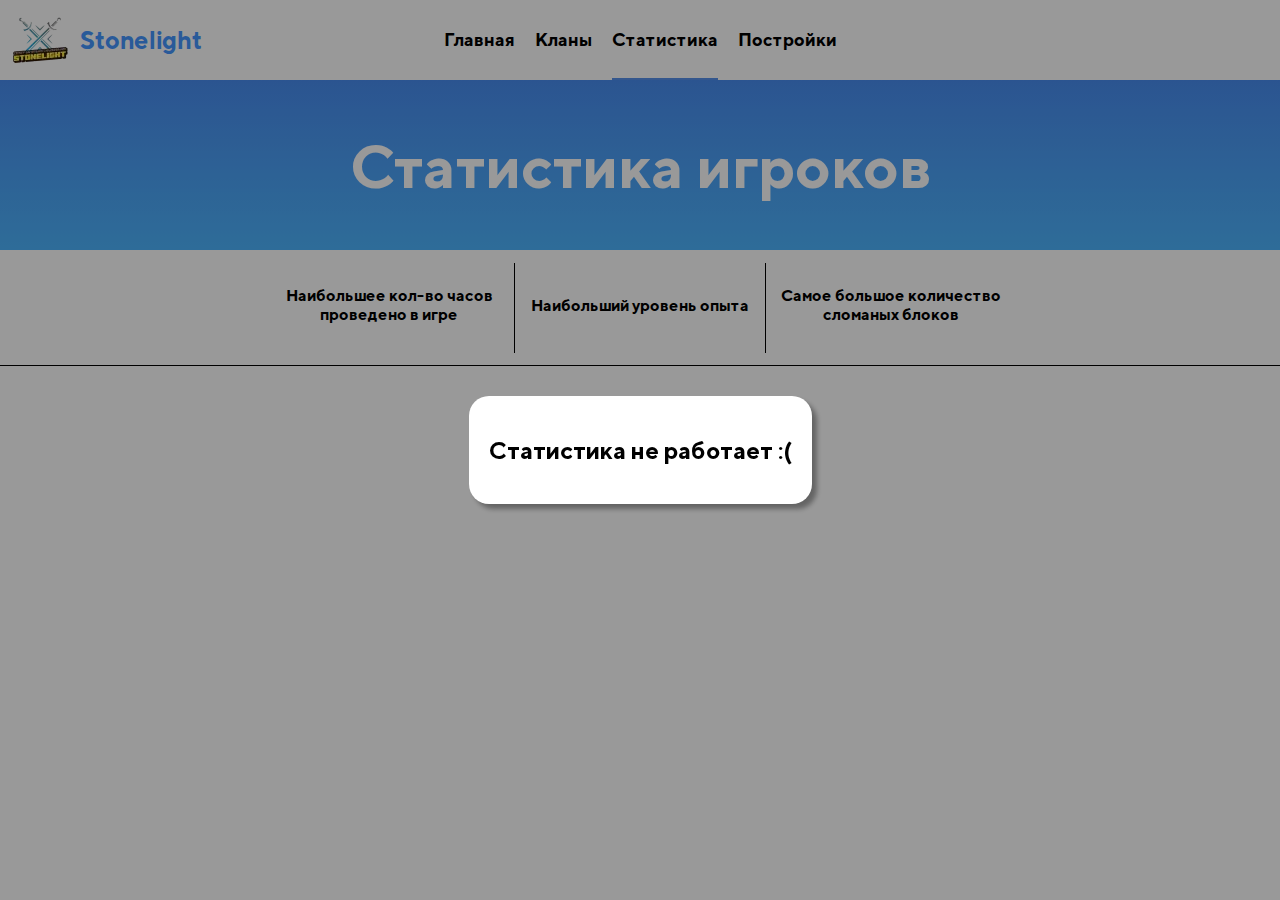
<file: stats.html>
<!DOCTYPE html><html lang="en"><head><meta charset="UTF-8"><meta name="viewport" content="width=device-width, initial-scale=1.0"><title>StoneLight >Статистика</title><link rel="canonical" href="https://stonelightmc.github.io/stats.html"><link rel="stylesheet" href="styles.css"><link rel="shortcut icon" href="/img/favicon.ico"><script async src="https://www.googletagmanager.com/gtag/js?id=G-42DLHBGV89"></script><script async src="//static.getclicky.com/101378265.js"></script><noscript><p><img alt="Clicky" width="1" height="1" src="//in.getclicky.com/101378265ns.gif" /></p></noscript><script>window.dataLayer=window.dataLayer || []; function gtag(){dataLayer.push(arguments)} gtag('js', new Date()); gtag('config', 'G-42DLHBGV89'); </script><script src="lang.js"></script><script src="js.cookie.js"></script><style>#best{ height: 115px; border-bottom: #000 solid 1px; display: flex; align-items: center; justify-content: center} .bestPl{ width: 250px} #players{ padding: 10px 20px} .playerBorder{ display: inline-block} .playerBorder.card{ padding: 8px; margin-right: 5px; border-radius: 12px} .playerBorder.card img{ height: 60px} .divider{ height: 90px; width: 1px; background-color: #000} .mar-bot{ margin-bottom: 5px} img[src="/img/load.svg"]{ height: 100px} </style><script>var stats; var lang; var texts={"ru": [["Наиграл ", "ч"], ["", " уровень опыта"], ["Сломал ", " блоков"]], "ua":[["Награв ", "ч"], ["", " рівень досвіду"], ["Зламав ", " блоків"]]}; function closeTrades(){ setTimeout(function (){ document.getElementById("modal-content").innerHTML="<div class=\"close\" onclick=\"closeTrades()\"></div>"}, 400); document.getElementById("modal").classList.add("hide")} function createPlayer(nickname){ var out=document.createElement("div"); out.classList.add("playerBorder"); var temp=document.createElement("img"); let clearNick; if (players.hasOwnProperty(nickname)){ temp.src="/img/skins/" + nickname + "/1.webp"; clearNick=players[nickname]["clearNick"]} else{ temp.src="/img/skins/no.webp"} temp.style.verticalAlign="middle"; out.appendChild(temp); temp=document.createElement("span"); temp.textContent=nickname; temp.style.verticalAlign="middle"; out.appendChild(temp); if(clearNick !=undefined){ temp=document.createElement("div"); temp.textContent=clearNick; out.lastChild.style.display="none"; out.appendChild(temp)} return out} function createCard(nickname, prefix, number, suffix){ var out=document.createElement("div"); out.classList.add("playerBorder"); out.classList.add("card"); out.onclick=playerDetails; let temp=document.createElement("img"); let clearNick; if (players.hasOwnProperty(nickname)){ temp.src="/img/skins/" + nickname + "/1.webp"; clearNick=players[nickname]["clearNick"]} else{ temp.src="/img/skins/no.webp"} temp.style.verticalAlign="middle"; out.appendChild(temp); temp=document.createElement("div"); temp.style.verticalAlign="middle"; temp.style.display="inline-block"; let temp2=document.createElement("div"); temp2.textContent=nickname; temp.appendChild(temp2); if(clearNick !=undefined){ temp2=document.createElement("div"); temp2.textContent=clearNick; temp.lastChild.style.display="none"; temp.appendChild(temp2)} temp2=document.createElement("div"); temp2.textContent=prefix + number + suffix; temp.appendChild(temp2); out.appendChild(temp); return out} function playerDetails(){ document.getElementById("modal").classList.remove("hide"); let content=document.getElementById("modal-content"); let playerName=event.currentTarget.children[1].children[0].innerHTML; let playerStats; for (let i=0; i < stats["players"].length; i++){ if(stats["players"][i]["n"]==playerName){ playerStats=stats["players"][i]; break}} content.insertAdjacentHTML("beforeend", "<div style=\"display: flex; align-items:\"></div>"); content.lastChild.appendChild(createPlayer(playerName)); content.lastChild.lastChild.style.display="flex"; content.lastChild.lastChild.style.alignItems="center"; let temp=document.createElement("div"); temp.style.marginLeft="5px"; temp.className="playerBorder"; temp.insertAdjacentHTML("afterbegin", "<div>" + texts[lang][0][0] + Math.round(playerStats["t"] / 7200) / 10 + "ч</div><div>" + (lang=="ua" ? "Має " : "Имеет ") + playerStats["l"] + texts[lang][1][1] + "</div><div>" + texts[lang][2][0] + playerStats["b"] + texts[lang][2][1] + "</div>"); content.lastChild.appendChild(temp); temp=document.createElement("div"); temp.className="playerBorder"; temp.style.width="calc(100% - 8px)"; temp.style.marginBottom="0"; temp.style.padding="40px 10px"; temp.textContent=lang=="ua" ? "В розробці..." : "В разработке..."; content.appendChild(temp)} function loadPlayers(){ var playersReq=new XMLHttpRequest(); playersReq.open('GET', 'players.json'); playersReq.onload=function (){ if (playersReq.status !=200){ document.getElementById("serverErr").classList.remove("hide")} else{ players=JSON.parse(playersReq.responseText); playersLoaded()}}; playersReq.send()} function playersLoaded(){ let childs=document.querySelectorAll("#best .bestPl"); for (let i=0; i < childs.length; i++){ childs[i].appendChild(createCard(stats["best"][i]["name"], texts[lang][i][0], stats["best"][i]["number"], texts[lang][i][1])); childs[i].lastChild.firstChild.style.height="40px"} let pl=stats["players"]; document.getElementById("players").innerHTML=""; for (let i=0; i < pl.length; i++){ document.getElementById("players").appendChild(createCard(pl[i]["n"], texts[lang][0][0], Math.round(pl[i]["t"] / 7200) / 10, "ч"))}} //function collumns(){ // var container=document.getElementById("players"); // var maxWidth=220; // console.log(Math.ceil(container.offsetWidth / maxWidth)); //} window.onload=function(){ lang=Cookies.get("lang")==undefined ? "ru" : Cookies.get("lang"); var playersReq=new XMLHttpRequest(); playersReq.open('GET', 'https://stonelightapi.ddns.is74.ru/getPlayers'); //playersReq.open('GET', 'https://drive.google.com/uc?export=download&id=1CwLA5vDeaFnWpXkuTid3bzmmr4N-LJCA'); //playersReq.responseType="arraybuffer"; playersReq.onload=function (){ if (playersReq.status !=200){ document.getElementById("serverErr").classList.remove("hide")} else{ stats=JSON.parse(playersReq.responseText); try{ stats["players"].sort((a, b)=>a["t"] >b["t"] ? -1 : 1); loadPlayers()} catch (error){ document.getElementById("serverErr").classList.remove("hide")}}}; playersReq.onerror=function(){ document.getElementById("serverErr").classList.remove("hide")} playersReq.send(); setTimeout(function(){ if(playersReq.status==0 && document.getElementById("serverErr").classList.contains("hide")){ let loading=document.createElement('img'); loading.src="/img/load.svg"; document.getElementById('players').appendChild(loading)}}, 200); //setInterval(function(){ // collumns(); //}, 500)}; </script></head><body><header><nav><div style="justify-content: flex-start;"><img src="img/logo.webp" height="80"><span style="font-size: 25px; color: #4596ff;">Stonelight</span></div><div id="pages" class="hide_on_phone"><a href="/index.html" class="trans-main">Главная</a><a href="/klans.html" class="trans-klans">Кланы</a><a href="/stats.html" class="checked">Статистика</a><a href="/places.html" class="trans-builds">Постройки</a></div><div style="justify-content: flex-end;"></div></nav><div id="pages" class="show_on_phone"><a href="/index.html" class="trans-main">Главная</a><a href="/klans.html" class="trans-klans">Кланы</a><a href="/stats.html" class="checked">Статистика</a><a href="/places.html" class="trans-builds">Постройки</a></div></header><div id="places-desc"><span id="mainD" class="trans-stats">Статистика игроков</span></div><div id="best" class="hide_on_phone"><div class="bestPl"><div class="mar-bot trans-best0">Наибольшее кол-во часов проведено в игре</div></div><div class="divider"></div><div class="bestPl"><div class="mar-bot trans-best1">Наибольший уровень опыта</div></div><div class="divider"></div><div class="bestPl"><div class="mar-bot trans-best2">Самое большое количество сломаных блоков</div></div></div><div id="players"><div class="border hide" id="serverErr" style="font-size: 25px; padding: 20px; border-radius: 20px; color: red">Кажется сервер статистики не работает, попробуйте зайти позже </div></div><div id="modal"><div id="modal-content" style="padding-top: 20px;"><h2>Статистика не работает :(</h2><div id="playerList" class="hide"></div><div class="close hide" onclick="closeTrades()"></div></div><div id="blacker"></div></div></body></html>
</file>
<file: styles.css>
@font-face{font-family:TTNorms;src:url(TTNorms-Bold.woff2)}html{font-family:TTNorms;overflow-x:hidden;text-align:center}body{margin:0;overflow-x:hidden}nav{display:flex;align-items:center;justify-content:center}nav>div{flex:1;display:flex;align-items:center}.NoRuBy{color:red;font-size:larger;display:inline-block;border:red solid 1px;padding:8px;border-radius:10px;margin-right:5px;user-select:none;position:relative;transition:opacity .2s}.NoRuBy{display:none!important}.border{display:inline-block;border:#000 solid 1px;border-radius:10px;padding:10px}.playerBorder{border:#000 solid 1px;padding:8px;border-radius:15px;margin-bottom:7px;white-space:nowrap}.playerBorder img{height:40px;margin-right:5px}.close{position:absolute;right:10px;top:15px;width:32px;height:32px;cursor:pointer}.close:before,.close:after{position:absolute;left:15px;content:' ';height:20px;width:5px;background-color:#333}.close:before{transform:rotate(45deg)}.close:after{transform:rotate(-45deg)}.NoRuBy #nohover{transition:opacity .2s}.NoRuBy:hover #nohover{opacity:0}#onhover{opacity:0;position:absolute;top:50%;left:0;right:0;transform:translate(0,-50%);transition:opacity .2s}#places-desc{display:flex;justify-content:center;align-items:center;height:170px;background:linear-gradient(#498df1,#4eb5ff)}.NoRuBy:hover #onhover{opacity:1}.opahide{opacity:0!important}.hide{display:none!important}.rotate{transform:rotate(.5turn)}#pages{justify-content:center;font-size:18px;white-space:nowrap}#pages a{margin:0 10px;color:unset;line-height:80px;display:inline-block}a{text-decoration:none}#pages a.checked{background:linear-gradient(180deg,#ffffff 97%,#5791eb 1%)}#modal{display:flex;justify-content:center;align-items:center;position:fixed;top:0;left:0;right:0;bottom:0;opacity:1;transition:opacity .3s;z-index:2}#modal.hide{display:flex!important;opacity:0;pointer-events:none}#blacker{position:absolute;width:100%;height:100%;background-color:#000;opacity:.4}#modal-content{position:relative;padding:20px;padding-top:45px;background-color:#ffffff;border-radius:20px;z-index:2;box-shadow:5px 5px 5px #646464}#mainD{font-size:60px;color:white}@media (min-width:901px){.show_on_phone{display:none!important}.shadow{text-shadow:#333 0 0 30px}}@media (max-width:900px){.hide_on_phone{display:none!important}nav>div{flex:initial}#pages a.checked{background:linear-gradient(180deg,#ffffff 95%,#5791eb 1%)}#pages a{line-height:30px;margin:0 5px}#pages{height:30px;font-size:15px;margin-right:0;border-top:#000 solid 1px}.NoRuBy{margin:5px 0}#phoneBorder{border-bottom:silver dashed 2px}#mainD{font-size:30px}}
</file>
<file: styles_index.css>
#bol-blue{display:flex;flex-direction:column;justify-content:center;align-items:center;height:100%;z-index:1}#bol-blue>*{margin:0 100px 20px 100px}.flex{display:flex;flex-wrap:wrap;align-items:center;justify-content:center}.toDoElem{display:flex;align-items:center;height:265px;width:280px;margin:10px;font-size:larger;flex-direction:column;justify-content:center}.toDoElem div{font-size:larger}#admins{padding-top:8px;background:linear-gradient(#090042,#242424);position:relative}#adminFlex{display:flex;justify-content:center;align-items:center;flex-wrap:wrap;padding:5px}.admin{color:white;cursor:default;display:block;border-radius:20px;border:red dashed 2px;padding:8px;margin:5px}#auth{margin-right:10px;margin-bottom:0;padding:5px 20px}#auth img{position:relative;top:6px}#auth span{margin-bottom:4px;display:inline-block;margin-right:6px}select{background-color:#ffffffa9;border:#000 solid 1px;border-radius:5px;padding:5px;font-family:TTNorms}#renImg{pointer-events:none;position:absolute;top:50%;left:50%;transform:translate(-50%,-50%);height:100%;z-index:-1}#description{position:relative;height:800px}#blue_fon{position:absolute;top:0;left:0;background:linear-gradient(#5791eb,#b9e2ff);z-index:-2;height:100%;width:100%}.white{border-radius:10px;background-color:white;padding:15px}.link{color:black}button,input[type="submit"],label[for="skin-file"]{background-color:white;border:#000 solid 1px;border-radius:5px;padding:4px 10px;font-family:TTNorms;cursor:pointer}#pirat{padding:40px 0 40px 0;background:linear-gradient(#5a90e0,#63aee4);color:#fff;font-size:30px;display:flex;justify-content:center;align-items:center}.admin img{height:50px}#rules{border-top:#000 solid 1px;padding-top:10px}#toDo{padding:20px 20px 0 20px}.note{border:red dashed 2px;border-radius:10px;display:inline-block;padding:10px;margin:5px 0 10px 0}.discord{transition:padding .4s}.discord:hover{padding:15px 20px}#lblue{padding:10px 100px 10px 100px}#secD{font-size:30px;color:white}#auth-window{position:absolute;right:10px;top:60px;background-color:#fff;border:#000 solid 1px;width:230px;z-index:1;opacity:0;transform:translateY(-40px);transition:opacity .3s,transform .3s;pointer-events:none;border-radius:10px 0 10px 10px}#auth-info{height:300px}#registration{padding:20px}#registration-info,#registration-error{padding:15px;font-size:larger}.onoffarrow{vertical-align:middle;height:20px;margin-left:5px;transition:transform .4s}#auth-window.open{opacity:1!important;transform:translateY(0)!important;pointer-events:all}#auth.open{border-radius:10px 10px 0 0;border-bottom:none;margin-bottom:1px!important}@media (max-width:372px){.admin{padding:6px;margin:3px}}@media (max-width:900px){#blue_fon{background:linear-gradient(#367ee9,#4cb4ff)}#lblue{padding:10px 15px 10px 15px}.toDoElem{margin:0 0 20px 0}#toDo{padding:0}#bol-blue>*{margin:0 10px 20px 10px}#secD{font-size:20px}#description{height:500px}.admin img{height:43px}#pirat{font-size:25px}}
</file>
<file: styles_places.css>
@font-face{font-family:Minecraft;src:url(MineFont.woff2)}select{padding:3px;font-size:15px;font-family:TTNormsMed;border:#5c5c5c solid 2px;border-radius:5px}select:focus{border:#000000 solid 2px}#playerList{border-radius:20px;border:#000 solid 1px;padding:12px 20px 20px 20px;max-height:300px;overflow-y:auto;scrollbar-width:thin}.placeChanger{padding:16px;vertical-align:middle;margin:0 10px;user-select:none}.placeChanger.checked{background:linear-gradient(180deg,#ffffff 95%,#4a87e1 1%)}#places{padding:15px;display:flex;flex-wrap:wrap;align-items:flex-start;justify-content:center}.place{padding:10px;margin:0 10px 10px 0;border:#000000 solid 1px;border-radius:10px;max-width:220px}.place>*{margin-bottom:5px}.mc-item{position:relative;width:33px}.mc-item img{height:33px}.mc-item span{position:absolute;bottom:-11px;right:-3px;font-size:15px;font-family:Minecraft;color:#fff;text-shadow:2px 2px 1px #000}.trade-fon{background-color:#adadad;border-radius:10px;width:140px;display:flex;align-items:center;padding:5px;justify-content:space-around;background:url(img/noice.png);background-size:201px;image-rendering:pixelated;border:#6a6a6a solid 3px;margin-bottom:3px}#trade-list{padding:10px;border-radius:20px;border:#000 dashed 2px;max-height:300px;overflow-y:auto;scrollbar-width:thin}@media (max-width:900px){.placeChanger{padding:10px 5px;margin:0 5px}.placeChanger.checked{background:linear-gradient(180deg,#ffffff 93%,#4a87e1 1%)}.place{max-width:100%}}
</file>
